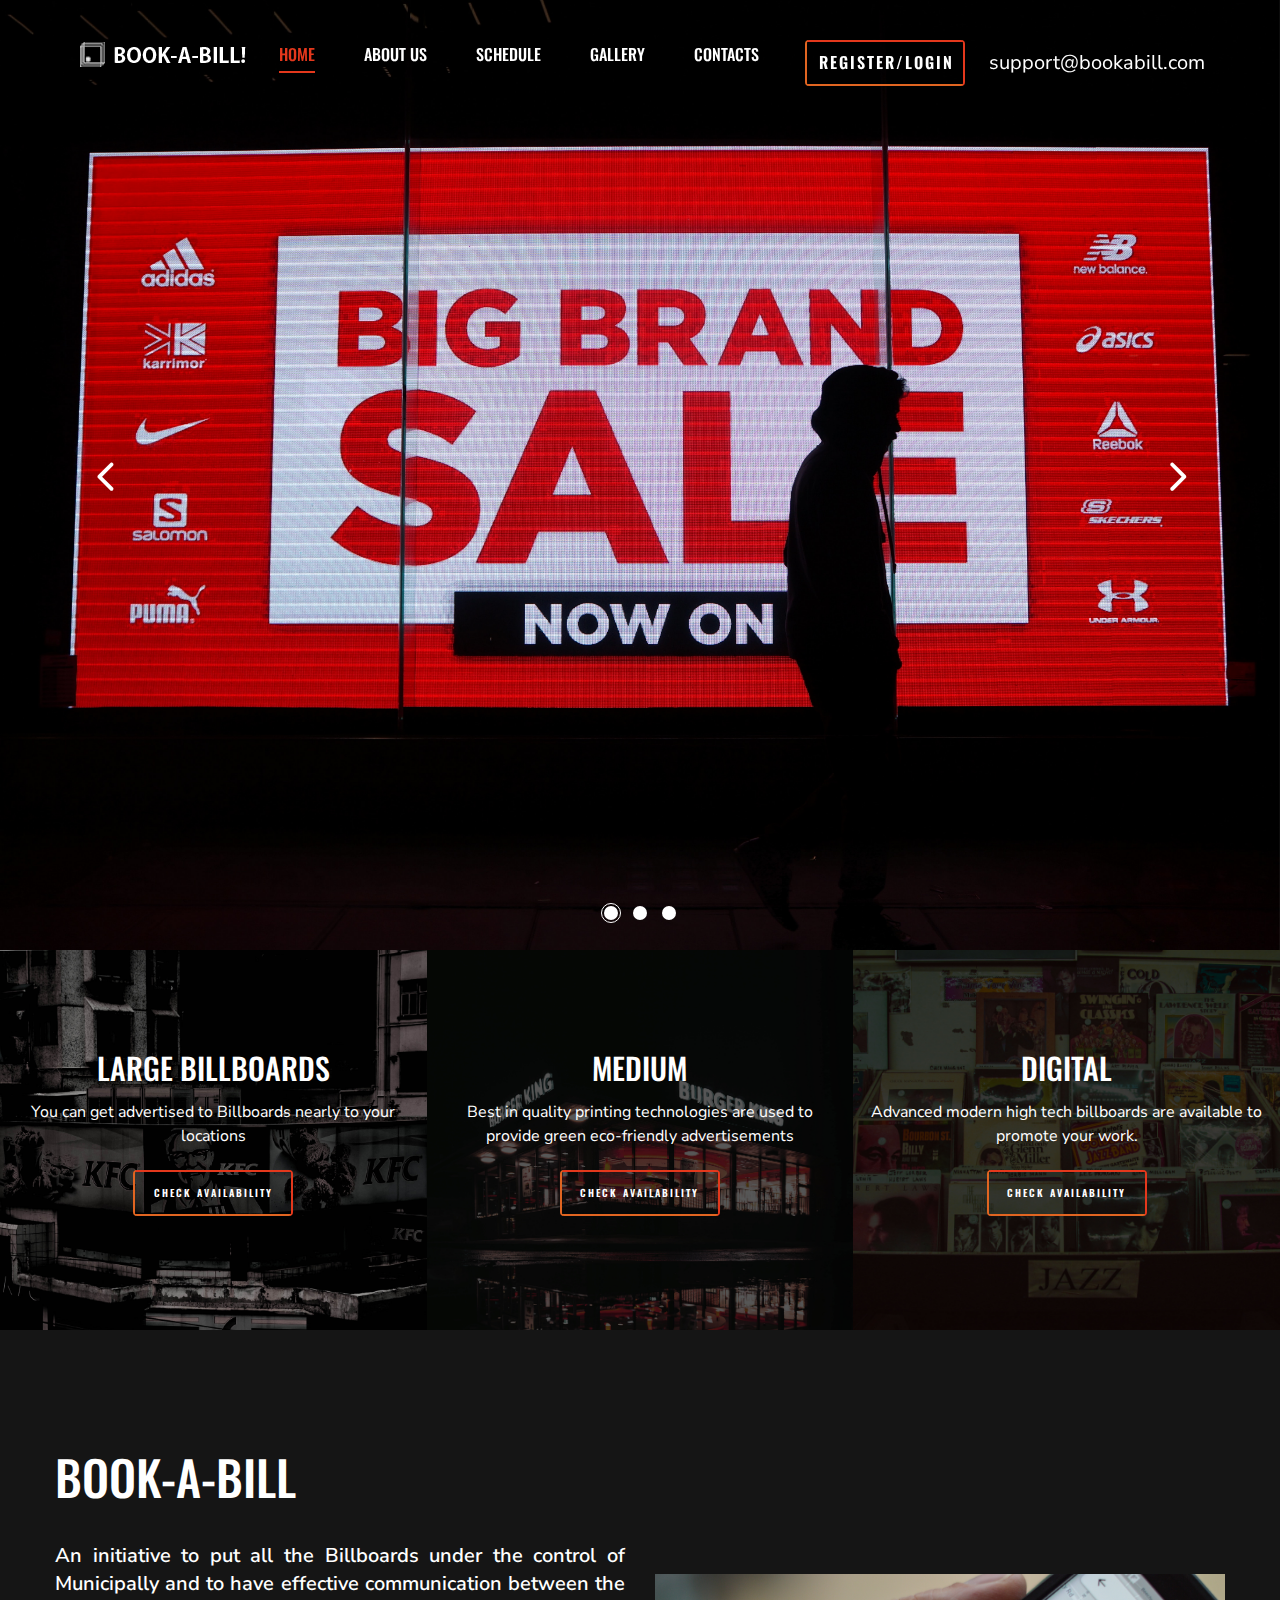
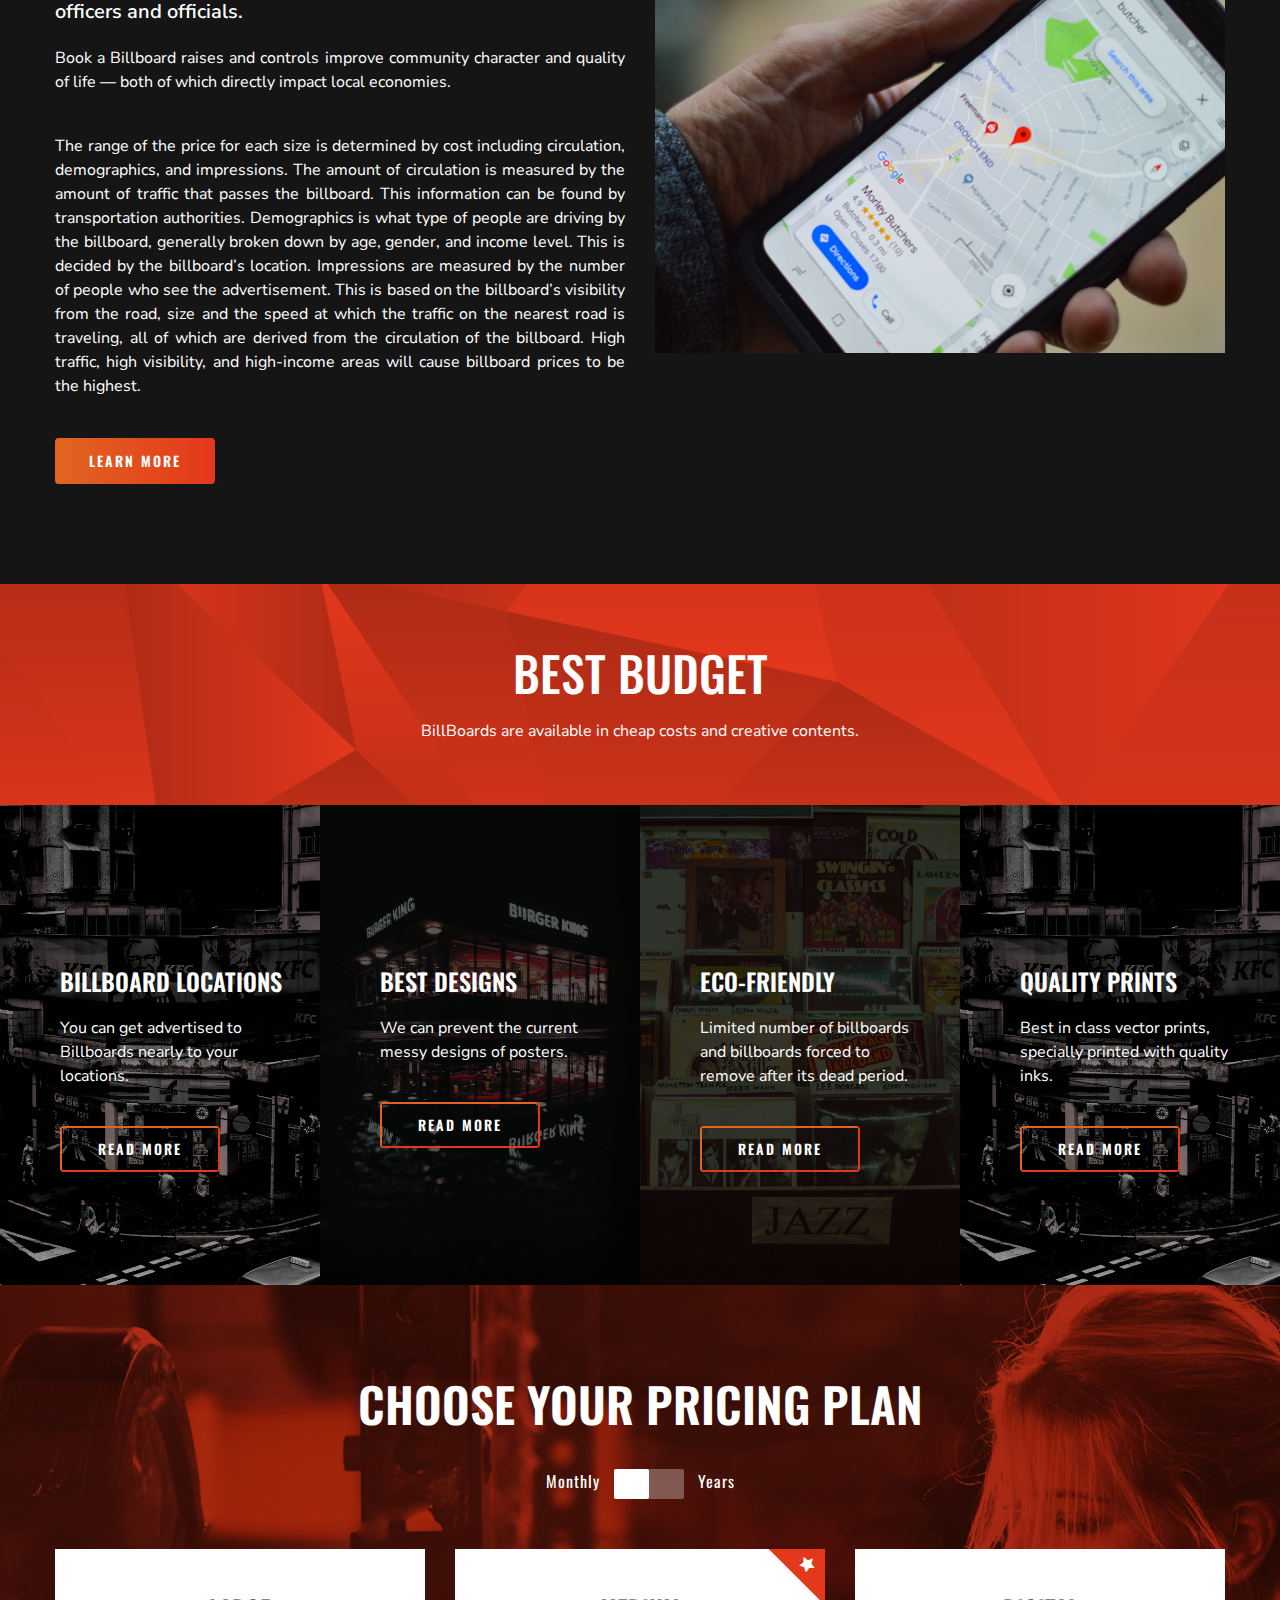
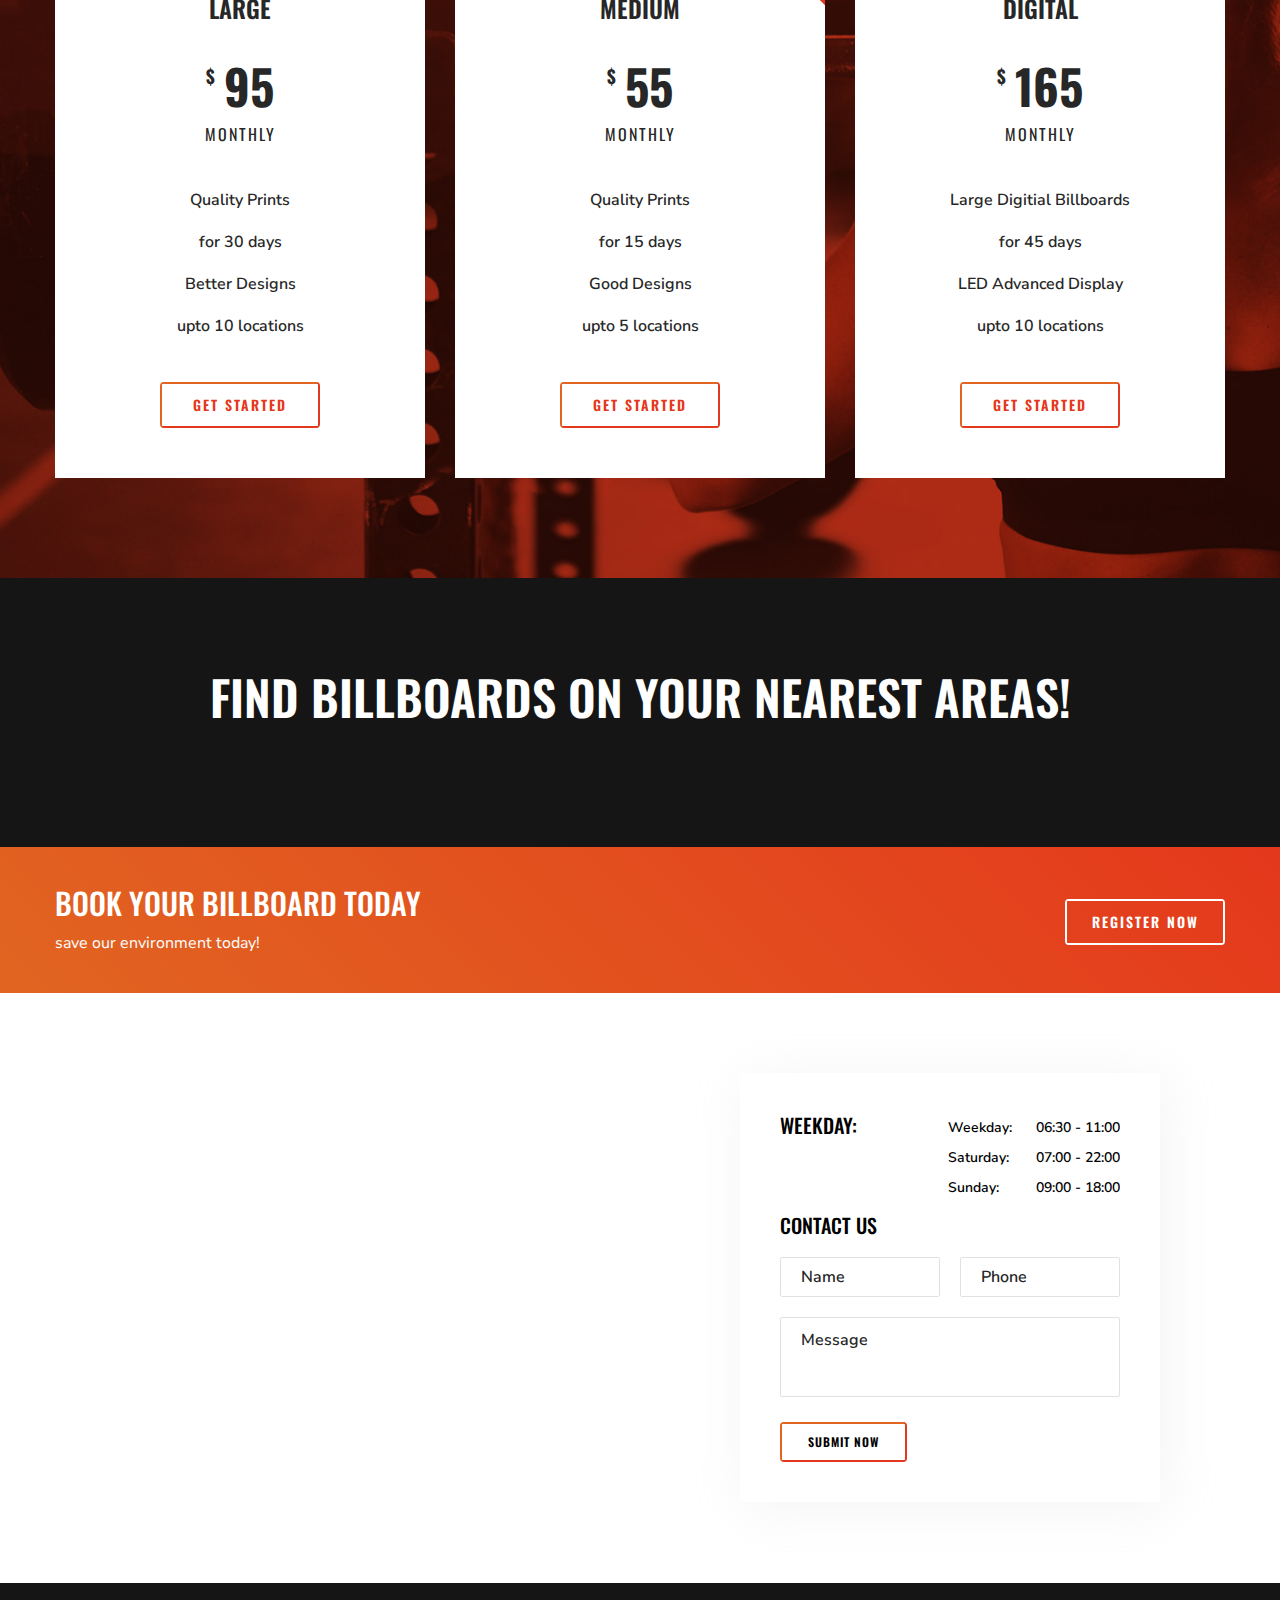
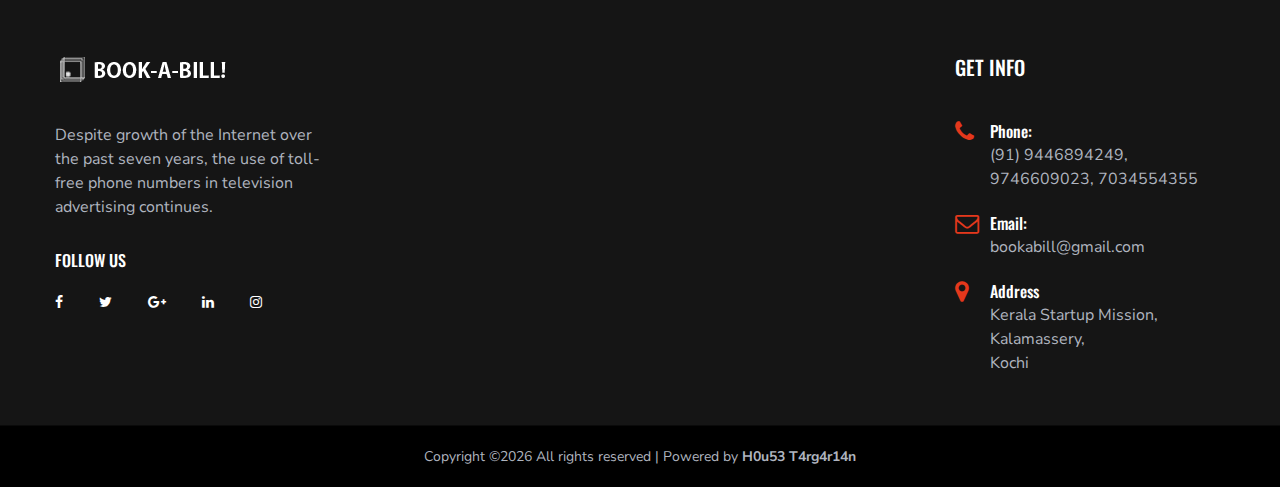
<file: index.html>
<!DOCTYPE html>
<html lang="zxx">

<head>
    <meta charset="UTF-8">
    
    <meta name="viewport" content="width=device-width, initial-scale=1.0">
    <meta http-equiv="X-UA-Compatible" content="ie=edge">
    <title>Book-a-Bill.com | Book your Billboard Online in Kerala | Best Billboard Booking in Kerala | Kerala State Government</title>

    <!-- Google Font -->
    <link href="https://fonts.googleapis.com/css?family=Nunito+Sans:400,600,700,800,900&display=swap" rel="stylesheet">
    <link href="https://fonts.googleapis.com/css?family=Oswald:300,400,500,600,700&display=swap" rel="stylesheet">

    <!-- Css Styles -->
    <link rel="stylesheet" href="css/bootstrap.min.css" type="text/css">
    <link rel="stylesheet" href="css/font-awesome.min.css" type="text/css">
    <link rel="stylesheet" href="css/elegant-icons.css" type="text/css">
    <link rel="stylesheet" href="css/nice-select.css" type="text/css">
    <link rel="stylesheet" href="css/owl.carousel.min.css" type="text/css">
    <link rel="stylesheet" href="css/magnific-popup.css" type="text/css">
    <link rel="stylesheet" href="css/slicknav.min.css" type="text/css">
    <link rel="stylesheet" href="css/style.css" type="text/css">
</head>

<body>
    <!-- Page Preloder -->
    <div id="preloder">
        <div class="loader"></div>
    </div>

    <!-- Header Section Begin -->
    <header class="header-section">
        <div class="container-fluid">
            <div class="logo">
                <a href="./index.html">
                    <img src="img/logo.png" alt="">
                </a>
            </div>
            <div class="top-social">
                <a href="#" class="primary-btn class-btn" style="font-size: 16px;">Register/Login</a>
                <a href="#">support@bookabill.com</a>
            </div>
            <div class="container">
                <div class="nav-menu">
                    <nav class="mainmenu mobile-menu">
                        <ul>
                            <li class="active"><a href="#">Home</a></li>
                            <li><a href="#">About us</a></li>
                            <li><a href="#">Schedule</a></li>
                            <li><a href="#">Gallery</a></li>
                            <li><a href="#">Contacts</a></li>
                        </ul>
                    </nav>
                </div>
            </div>
            <div id="mobile-menu-wrap"></div>
        </div>
    </header>

    <!-- Hero Section Begin -->
    <section class="hero-section">
        <div class="hero-items owl-carousel">
            <div class="single-hero-item set-bg" data-setbg="img/hero-slider/hero-4.jpg">
                <div class="container">
                    <div class="row">
                        <div class="col-lg-12">
                            <div class="hero-text">
                                
                            </div>
                        </div>
                    </div>
                </div>
            </div>
            <div class="single-hero-item set-bg" data-setbg="img/hero-slider/hero-5.jpg">
                <div class="container">
                    <div class="row">
                        <div class="col-lg-12">
                            <div class="hero-text">
                            </div>
                        </div>
                    </div>
                </div>
            </div>
            <div class="single-hero-item set-bg" data-setbg="img/hero-slider/hero-6.jpg">
                <div class="container">
                    <div class="row">
                        <div class="col-lg-12">
                            <div class="hero-text">
                            </div>
                        </div>
                    </div>
                </div>
            </div>
        </div>
    </section>
    <!-- Hero End -->

    <!-- Feature Section Begin -->
    <section class="feature-section">
        <div class="container-fluid">
            <div class="row">
                <div class="col-md-4">
                    <div class="feature-item set-bg" data-setbg="img/1.jpg">
                        <h3>Large Billboards</h3>
                        <p>You can get advertised to Billboards nearly to your locations</p>
                        <a href="#" class="primary-btn f-btn" style="font-size: 10px;">Check Availability</a>
                    </div>
                </div>
                <div class="col-md-4">
                    <div class="feature-item set-bg" data-setbg="img/2.jpg">
                        <h3>Medium</h3>
                        <p>Best in quality printing technologies are used to provide green eco-friendly advertisements</p>
                        <a href="#" class="primary-btn f-btn" style="font-size: 10px;">Check Availability</a>
                    </div>
                </div>
                <div class="col-md-4">
                    <div class="feature-item set-bg" data-setbg="img/3.jpg">
                        <h3>Digital</h3>
                        <p>Advanced modern high tech billboards are available to promote your work.</p>
                        <a href="#" class="primary-btn f-btn" style="font-size: 10px;">Check Availability</a>
                    </div>
                </div>
            </div>
        </div>
    </section>
    <!-- Feature Section End -->

    <!-- About Section Begin -->
    <section class="home-about spad">
        <div class="container">
            <div class="row">
                <div class="col-lg-6">
                    <div class="about-text">
                        <h2>BOOK-A-BILL</h2>
                        <p class="short-details" align="justify" >An initiative to put all the Billboards under the control of Municipally and to have effective communication between the officers and officials. </p>
                        <p class="long-details" align="justify">Book a Billboard raises and controls improve community character and quality of life — both of which directly impact local economies. </p>
                        <p class="long-details" align="justify">
                            The range of the price for each size is determined by cost including circulation, demographics, and impressions. The amount of circulation is measured by the amount of traffic that passes the billboard. This information can be found by transportation authorities. Demographics is what type of people are driving by the billboard, generally broken down by age, gender, and income level. This is decided by the billboard’s location. Impressions are measured by the number of people who see the advertisement. This is based on the billboard’s visibility from the road, size and the speed at which the traffic on the nearest road is traveling, all of which are derived from the circulation of the billboard. High traffic, high visibility, and high-income areas will cause billboard prices to be the highest. 
                        </p>
                        <a href="#" class="primary-btn about-btn">Learn More</a>
                    </div>
                </div>
                <div class="col-lg-6">
                    <div class="about-img"><br><br><br><br><br><br>
                        <img src="img/home-about.jpg" alt="">
                    </div>
                </div>
            </div>
        </div>
    </section>
    <!-- About Section End -->

    <!-- Classes Section Begin -->
    <section class="classes-section">
        <div class="class-title set-bg" data-setbg="img/classes-title-bg.jpg">
            <div class="container">
                <div class="row">
                    <div class="col-lg-7 m-auto text-center">
                        <div class="section-title pl-lg-4 pr-lg-4 pl-0 pr-0">
                            <h2>Best Budget</h2>
                            <p>BillBoards are available in cheap costs and creative contents.</p>
                        </div>
                    </div>
                </div>
            </div>
        </div>
        <div class="container-fluid">
            <div class="row">
                <div class="col-lg-3 col-sm-6">
                    <div class="classes-item set-bg" data-setbg="img/1.jpg">
                        <h4>Billboard Locations </h4>
                        <p>You can get advertised to Billboards nearly to your locations.</p>
                        <a href="#" class="primary-btn class-btn">Read More</a>
                    </div>
                </div>
                <div class="col-lg-3 col-sm-6">
                    <div class="classes-item set-bg" data-setbg="img/2.jpg">
                        <h4>Best Designs</h4>
                        <p>We can prevent the current messy designs of posters.
                        </p>
                        <a href="#" class="primary-btn class-btn">Read More</a>
                    </div>
                </div>
                <div class="col-lg-3 col-sm-6">
                    <div class="classes-item set-bg" data-setbg="img/3.jpg">
                        <h4>Eco-friendly</h4>
                        <p>Limited number of billboards and billboards forced to remove after its dead period.</p>
                        <a href="#" class="primary-btn class-btn">Read More</a>
                    </div>
                </div>
                <div class="col-lg-3 col-sm-6">
                    <div class="classes-item set-bg" data-setbg="img/1.jpg">
                        <h4>Quality Prints</h4>
                        <p>Best in class vector prints, specially printed with quality inks.</p>
                        <a href="#" class="primary-btn class-btn">Read More</a>
                    </div>
                </div>
            </div>
        </div>
    </section>
    <!-- Classes Section End -->



    <!-- Price Plan Section Begin -->
    <section class="price-section spad set-bg" data-setbg="img/price-bg.jpg">
        <div class="container">
            <div class="row">
                <div class="col-lg-12">
                    <div class="section-title">
                        <h2>CHOOSE YOUR PRICING PLAN</h2>
                        <p></p>
                    </div>
                    <div class="toggle-option">
                        <ul>
                            <li>Monthly</li>
                            <li>
                                <label class="switch">
                                    <input type="checkbox" checked>
                                    <span class="slider"></span>
                                </label>
                            </li>
                            <li>Years</li>
                        </ul>
                    </div>
                </div>
            </div>
            <div class="row">
                <div class="col-lg-4">
                    <div class="single-price-plan">
                        <h4>Large</h4>
                        <div class="price-plan">
                            <h2>95 <span>$</span></h2>
                            <p>Monthly</p>
                        </div>
                        <ul>
                            <li>Quality Prints</li>
                            <li>for 30 days</li>
                            <li>Better Designs</li>
                            <li>upto 10 locations</li>
                        </ul>
                        <a href="#" class="primary-btn price-btn">Get Started</a>
                    </div>
                </div>
                <div class="col-lg-4">
                    <div class="single-price-plan">
                        <h4>Medium</h4>
                        <div class="price-plan">
                            <h2>55 <span>$</span></h2>
                            <p>Monthly</p>
                        </div>
                        <ul>
                            <li>Quality Prints</li>
                            <li>for 15 days</li>
                            <li>Good Designs</li>
                            <li>upto 5 locations</li>
                        </ul>
                        <a href="#" class="primary-btn price-btn">Get Started</a>
                        <div class="tic-text">
                            <i class="fa fa-star"></i>
                        </div>
                    </div>
                </div>
                <div class="col-lg-4">
                    <div class="single-price-plan">
                        <h4>Digital</h4>
                        <div class="price-plan">
                            <h2>165 <span>$</span></h2>
                            <p>Monthly</p>
                        </div>
                        <ul>
                            <li>Large Digitial Billboards</li>
                            <li>for 45 days</li>
                            <li>LED Advanced Display</li>
                            <li>upto 10 locations</li>
                        </ul>
                        <a href="#" class="primary-btn price-btn">Get Started</a>
                    </div>
                </div>
            </div>
        </div>
    </section>
    <!-- Price Plan Section End -->



    <!-- Blog Section Begin -->
    <section class="blog-section spad">
        <div class="container">
            
            
            
            <div class="section-title">
                <h2 style="text-align: center;">Find Billboards on your nearest areas!</h2>
            </div>
           <div class="powr-map" id="80d414ed_1581201129"></div><script src="https://www.powr.io/powr.js?platform=html"></script>
            </div>
        </div>
    </section>
    <!-- Blog Section End -->

    <!-- Cta Section Begin -->
    <section class="cta-section">
        <div class="container">
            <div class="row">
                <div class="col-lg-12">
                    <div class="cta-text">
                        <h3>Book Your BillBoard Today</h3>
                        <p>save our environment today!</p>
                    </div>
                    <a href="#" class="primary-btn cta-btn">Register now</a>
                </div>
            </div>
        </div>
    </section>
    <!-- Cta Section End -->

    <!-- Map Section Begin -->
    <div class="map">
        <iframe src="https://www.google.com/maps/embed?pb=!1m18!1m12!1m3!1d16324.708914479097!2d76.31642172745116!3d10.05664639436464!2m3!1f0!2f0!3f0!3m2!1i1024!2i768!4f13.1!3m3!1m2!1s0x3b080c269c104ecd%3A0x845435f558157962!2sKalamassery%2C%20Kochi%2C%20Kerala!5e0!3m2!1sen!2sin!4v1581204540649!5m2!1sen!2sin" width="600" height="600" frameborder="0" style="border:0;" allowfullscreen=""></iframe>
        <div class="map-contact-detalis">
            <div class="open-time">
                <h5>Weekday:</h5>
                <ul>
                    <li>Weekday: <span>06:30 - 11:00</span></li>
                    <li>Saturday: <span>07:00 - 22:00</span></li>
                    <li>Sunday: <span>09:00 - 18:00</span></li>
                </ul>
            </div>
            <div class="map-contact-form">
                <h5>Contact Us</h5>
                <form action="#">
                    <input type="text" placeholder="Name">
                    <input type="text" class="phone" placeholder="Phone">
                    <textarea placeholder="Message"></textarea>
                    <button type="submit" class="site-btn">Submit Now</button>
                </form>
            </div>
        </div>
    </div>
    <!-- Map Section End -->

    <!-- Footer Section Begin -->
    <footer class="footer-section">
        <div class="container">
            <div class="row">
                <div class="col-lg-3">
                    <div class="footer-logo-item">
                        <div class="f-logo">
                            <a href="#"><img src="img/logo.png" alt=""></a>
                        </div>
                        <p>Despite growth of the Internet over the past seven years, the use of toll-free phone numbers
                            in television advertising continues.</p>
                        <div class="social-links">
                            <h6>Follow us</h6>
                            <a href="#"><i class="fa fa-facebook"></i></a>
                            <a href="#"><i class="fa fa-twitter"></i></a>
                            <a href="#"><i class="fa fa-google-plus"></i></a>
                            <a href="#"><i class="fa fa-linkedin"></i></a>
                            <a href="#"><i class="fa fa-instagram"></i></a>
                        </div>
                    </div>
                </div>
                <div class="col-lg-3 offset-lg-1">
                    <div class="footer-widget">
                        
                    </div>
                </div>
                <div class="col-lg-2">
                    <div class="footer-widget">
                        
                    </div>
                </div>
                <div class="col-lg-3">
                    <div class="footer-widget">
                        <h5>Get Info</h5>
                        <ul class="footer-info">
                            <li>
                                <i class="fa fa-phone"></i>
                                <span>Phone:</span>
                                (91) 9446894249, 9746609023, 7034554355
                            </li>
                            <li>
                                <i class="fa fa-envelope-o"></i>
                                <span>Email:</span>
                                bookabill@gmail.com
                            </li>
                            <li>
                                <i class="fa fa-map-marker"></i>
                                <span>Address</span>
                                Kerala Startup Mission,<br>
                                Kalamassery,<br>
                                Kochi
                            </li>
                        </ul>
                    </div>
                </div>
            </div>
        </div>
        <div class="copyright-text">
            <div class="container">
                <div class="row">
                    <div class="col-lg-12 text-center">
                        <div class="ct-inside">
Copyright &copy;<script>document.write(new Date().getFullYear());</script> All rights reserved | Powered by <strong>H0u53 T4rg4r14n</strong> </div>
                    </div>
                </div>
            </div>
        </div>
    </footer>
    <!-- Footer Section End -->

    <!-- Js Plugins -->
    <script src="js/jquery-3.3.1.min.js"></script>
    <script src="js/bootstrap.min.js"></script>
    <script src="js/jquery.magnific-popup.min.js"></script>
    <script src="js/mixitup.min.js"></script>
    <script src="js/jquery.nice-select.min.js"></script>
    <script src="js/jquery.slicknav.js"></script>
    <script src="js/owl.carousel.min.js"></script>
    <script src="js/masonry.pkgd.min.js"></script>
    <script src="js/main.js"></script>
</body>

</html>
</file>
<file: css/elegant-icons.css>
@font-face {
	font-family: 'ElegantIcons';
	src:url('../fonts/ElegantIcons.eot');
	src:url('../fonts/ElegantIcons.eot?#iefix') format('embedded-opentype'),
		url('../fonts/ElegantIcons.woff') format('woff'),
		url('../fonts/ElegantIcons.ttf') format('truetype'),
		url('../fonts/ElegantIcons.svg#ElegantIcons') format('svg');
	font-weight: normal;
	font-style: normal;
}

/* Use the following CSS code if you want to use data attributes for inserting your icons */
[data-icon]:before {
	font-family: 'ElegantIcons';
	content: attr(data-icon);
	speak: none;
	font-weight: normal;
	font-variant: normal;
	text-transform: none;
	line-height: 1;
	-webkit-font-smoothing: antialiased;
	-moz-osx-font-smoothing: grayscale;
}

/* Use the following CSS code if you want to have a class per icon */
/*
Instead of a list of all class selectors,
you can use the generic selector below, but it's slower:
[class*="your-class-prefix"] {
*/
.arrow_up, .arrow_down, .arrow_left, .arrow_right, .arrow_left-up, .arrow_right-up, .arrow_right-down, .arrow_left-down, .arrow-up-down, .arrow_up-down_alt, .arrow_left-right_alt, .arrow_left-right, .arrow_expand_alt2, .arrow_expand_alt, .arrow_condense, .arrow_expand, .arrow_move, .arrow_carrot-up, .arrow_carrot-down, .arrow_carrot-left, .arrow_carrot-right, .arrow_carrot-2up, .arrow_carrot-2down, .arrow_carrot-2left, .arrow_carrot-2right, .arrow_carrot-up_alt2, .arrow_carrot-down_alt2, .arrow_carrot-left_alt2, .arrow_carrot-right_alt2, .arrow_carrot-2up_alt2, .arrow_carrot-2down_alt2, .arrow_carrot-2left_alt2, .arrow_carrot-2right_alt2, .arrow_triangle-up, .arrow_triangle-down, .arrow_triangle-left, .arrow_triangle-right, .arrow_triangle-up_alt2, .arrow_triangle-down_alt2, .arrow_triangle-left_alt2, .arrow_triangle-right_alt2, .arrow_back, .icon_minus-06, .icon_plus, .icon_close, .icon_check, .icon_minus_alt2, .icon_plus_alt2, .icon_close_alt2, .icon_check_alt2, .icon_zoom-out_alt, .icon_zoom-in_alt, .icon_search, .icon_box-empty, .icon_box-selected, .icon_minus-box, .icon_plus-box, .icon_box-checked, .icon_circle-empty, .icon_circle-slelected, .icon_stop_alt2, .icon_stop, .icon_pause_alt2, .icon_pause, .icon_menu, .icon_menu-square_alt2, .icon_menu-circle_alt2, .icon_ul, .icon_ol, .icon_adjust-horiz, .icon_adjust-vert, .icon_document_alt, .icon_documents_alt, .icon_pencil, .icon_pencil-edit_alt, .icon_pencil-edit, .icon_folder-alt, .icon_folder-open_alt, .icon_folder-add_alt, .icon_info_alt, .icon_error-oct_alt, .icon_error-circle_alt, .icon_error-triangle_alt, .icon_question_alt2, .icon_question, .icon_comment_alt, .icon_chat_alt, .icon_vol-mute_alt, .icon_volume-low_alt, .icon_volume-high_alt, .icon_quotations, .icon_quotations_alt2, .icon_clock_alt, .icon_lock_alt, .icon_lock-open_alt, .icon_key_alt, .icon_cloud_alt, .icon_cloud-upload_alt, .icon_cloud-download_alt, .icon_image, .icon_images, .icon_lightbulb_alt, .icon_gift_alt, .icon_house_alt, .icon_genius, .icon_mobile, .icon_tablet, .icon_laptop, .icon_desktop, .icon_camera_alt, .icon_mail_alt, .icon_cone_alt, .icon_ribbon_alt, .icon_bag_alt, .icon_creditcard, .icon_cart_alt, .icon_paperclip, .icon_tag_alt, .icon_tags_alt, .icon_trash_alt, .icon_cursor_alt, .icon_mic_alt, .icon_compass_alt, .icon_pin_alt, .icon_pushpin_alt, .icon_map_alt, .icon_drawer_alt, .icon_toolbox_alt, .icon_book_alt, .icon_calendar, .icon_film, .icon_table, .icon_contacts_alt, .icon_headphones, .icon_lifesaver, .icon_piechart, .icon_refresh, .icon_link_alt, .icon_link, .icon_loading, .icon_blocked, .icon_archive_alt, .icon_heart_alt, .icon_star_alt, .icon_star-half_alt, .icon_star, .icon_star-half, .icon_tools, .icon_tool, .icon_cog, .icon_cogs, .arrow_up_alt, .arrow_down_alt, .arrow_left_alt, .arrow_right_alt, .arrow_left-up_alt, .arrow_right-up_alt, .arrow_right-down_alt, .arrow_left-down_alt, .arrow_condense_alt, .arrow_expand_alt3, .arrow_carrot_up_alt, .arrow_carrot-down_alt, .arrow_carrot-left_alt, .arrow_carrot-right_alt, .arrow_carrot-2up_alt, .arrow_carrot-2dwnn_alt, .arrow_carrot-2left_alt, .arrow_carrot-2right_alt, .arrow_triangle-up_alt, .arrow_triangle-down_alt, .arrow_triangle-left_alt, .arrow_triangle-right_alt, .icon_minus_alt, .icon_plus_alt, .icon_close_alt, .icon_check_alt, .icon_zoom-out, .icon_zoom-in, .icon_stop_alt, .icon_menu-square_alt, .icon_menu-circle_alt, .icon_document, .icon_documents, .icon_pencil_alt, .icon_folder, .icon_folder-open, .icon_folder-add, .icon_folder_upload, .icon_folder_download, .icon_info, .icon_error-circle, .icon_error-oct, .icon_error-triangle, .icon_question_alt, .icon_comment, .icon_chat, .icon_vol-mute, .icon_volume-low, .icon_volume-high, .icon_quotations_alt, .icon_clock, .icon_lock, .icon_lock-open, .icon_key, .icon_cloud, .icon_cloud-upload, .icon_cloud-download, .icon_lightbulb, .icon_gift, .icon_house, .icon_camera, .icon_mail, .icon_cone, .icon_ribbon, .icon_bag, .icon_cart, .icon_tag, .icon_tags, .icon_trash, .icon_cursor, .icon_mic, .icon_compass, .icon_pin, .icon_pushpin, .icon_map, .icon_drawer, .icon_toolbox, .icon_book, .icon_contacts, .icon_archive, .icon_heart, .icon_profile, .icon_group, .icon_grid-2x2, .icon_grid-3x3, .icon_music, .icon_pause_alt, .icon_phone, .icon_upload, .icon_download, .social_facebook, .social_twitter, .social_pinterest, .social_googleplus, .social_tumblr, .social_tumbleupon, .social_wordpress, .social_instagram, .social_dribbble, .social_vimeo, .social_linkedin, .social_rss, .social_deviantart, .social_share, .social_myspace, .social_skype, .social_youtube, .social_picassa, .social_googledrive, .social_flickr, .social_blogger, .social_spotify, .social_delicious, .social_facebook_circle, .social_twitter_circle, .social_pinterest_circle, .social_googleplus_circle, .social_tumblr_circle, .social_stumbleupon_circle, .social_wordpress_circle, .social_instagram_circle, .social_dribbble_circle, .social_vimeo_circle, .social_linkedin_circle, .social_rss_circle, .social_deviantart_circle, .social_share_circle, .social_myspace_circle, .social_skype_circle, .social_youtube_circle, .social_picassa_circle, .social_googledrive_alt2, .social_flickr_circle, .social_blogger_circle, .social_spotify_circle, .social_delicious_circle, .social_facebook_square, .social_twitter_square, .social_pinterest_square, .social_googleplus_square, .social_tumblr_square, .social_stumbleupon_square, .social_wordpress_square, .social_instagram_square, .social_dribbble_square, .social_vimeo_square, .social_linkedin_square, .social_rss_square, .social_deviantart_square, .social_share_square, .social_myspace_square, .social_skype_square, .social_youtube_square, .social_picassa_square, .social_googledrive_square, .social_flickr_square, .social_blogger_square, .social_spotify_square, .social_delicious_square, .icon_printer, .icon_calulator, .icon_building, .icon_floppy, .icon_drive, .icon_search-2, .icon_id, .icon_id-2, .icon_puzzle, .icon_like, .icon_dislike, .icon_mug, .icon_currency, .icon_wallet, .icon_pens, .icon_easel, .icon_flowchart, .icon_datareport, .icon_briefcase, .icon_shield, .icon_percent, .icon_globe, .icon_globe-2, .icon_target, .icon_hourglass, .icon_balance, .icon_rook, .icon_printer-alt, .icon_calculator_alt, .icon_building_alt, .icon_floppy_alt, .icon_drive_alt, .icon_search_alt, .icon_id_alt, .icon_id-2_alt, .icon_puzzle_alt, .icon_like_alt, .icon_dislike_alt, .icon_mug_alt, .icon_currency_alt, .icon_wallet_alt, .icon_pens_alt, .icon_easel_alt, .icon_flowchart_alt, .icon_datareport_alt, .icon_briefcase_alt, .icon_shield_alt, .icon_percent_alt, .icon_globe_alt, .icon_clipboard {
	font-family: 'ElegantIcons';
	speak: none;
	font-style: normal;
	font-weight: normal;
	font-variant: normal;
	text-transform: none;
	line-height: 1;
	-webkit-font-smoothing: antialiased;
}
.arrow_up:before {
	content: "\21";
}
.arrow_down:before {
	content: "\22";
}
.arrow_left:before {
	content: "\23";
}
.arrow_right:before {
	content: "\24";
}
.arrow_left-up:before {
	content: "\25";
}
.arrow_right-up:before {
	content: "\26";
}
.arrow_right-down:before {
	content: "\27";
}
.arrow_left-down:before {
	content: "\28";
}
.arrow-up-down:before {
	content: "\29";
}
.arrow_up-down_alt:before {
	content: "\2a";
}
.arrow_left-right_alt:before {
	content: "\2b";
}
.arrow_left-right:before {
	content: "\2c";
}
.arrow_expand_alt2:before {
	content: "\2d";
}
.arrow_expand_alt:before {
	content: "\2e";
}
.arrow_condense:before {
	content: "\2f";
}
.arrow_expand:before {
	content: "\30";
}
.arrow_move:before {
	content: "\31";
}
.arrow_carrot-up:before {
	content: "\32";
}
.arrow_carrot-down:before {
	content: "\33";
}
.arrow_carrot-left:before {
	content: "\34";
}
.arrow_carrot-right:before {
	content: "\35";
}
.arrow_carrot-2up:before {
	content: "\36";
}
.arrow_carrot-2down:before {
	content: "\37";
}
.arrow_carrot-2left:before {
	content: "\38";
}
.arrow_carrot-2right:before {
	content: "\39";
}
.arrow_carrot-up_alt2:before {
	content: "\3a";
}
.arrow_carrot-down_alt2:before {
	content: "\3b";
}
.arrow_carrot-left_alt2:before {
	content: "\3c";
}
.arrow_carrot-right_alt2:before {
	content: "\3d";
}
.arrow_carrot-2up_alt2:before {
	content: "\3e";
}
.arrow_carrot-2down_alt2:before {
	content: "\3f";
}
.arrow_carrot-2left_alt2:before {
	content: "\40";
}
.arrow_carrot-2right_alt2:before {
	content: "\41";
}
.arrow_triangle-up:before {
	content: "\42";
}
.arrow_triangle-down:before {
	content: "\43";
}
.arrow_triangle-left:before {
	content: "\44";
}
.arrow_triangle-right:before {
	content: "\45";
}
.arrow_triangle-up_alt2:before {
	content: "\46";
}
.arrow_triangle-down_alt2:before {
	content: "\47";
}
.arrow_triangle-left_alt2:before {
	content: "\48";
}
.arrow_triangle-right_alt2:before {
	content: "\49";
}
.arrow_back:before {
	content: "\4a";
}
.icon_minus-06:before {
	content: "\4b";
}
.icon_plus:before {
	content: "\4c";
}
.icon_close:before {
	content: "\4d";
}
.icon_check:before {
	content: "\4e";
}
.icon_minus_alt2:before {
	content: "\4f";
}
.icon_plus_alt2:before {
	content: "\50";
}
.icon_close_alt2:before {
	content: "\51";
}
.icon_check_alt2:before {
	content: "\52";
}
.icon_zoom-out_alt:before {
	content: "\53";
}
.icon_zoom-in_alt:before {
	content: "\54";
}
.icon_search:before {
	content: "\55";
}
.icon_box-empty:before {
	content: "\56";
}
.icon_box-selected:before {
	content: "\57";
}
.icon_minus-box:before {
	content: "\58";
}
.icon_plus-box:before {
	content: "\59";
}
.icon_box-checked:before {
	content: "\5a";
}
.icon_circle-empty:before {
	content: "\5b";
}
.icon_circle-slelected:before {
	content: "\5c";
}
.icon_stop_alt2:before {
	content: "\5d";
}
.icon_stop:before {
	content: "\5e";
}
.icon_pause_alt2:before {
	content: "\5f";
}
.icon_pause:before {
	content: "\60";
}
.icon_menu:before {
	content: "\61";
}
.icon_menu-square_alt2:before {
	content: "\62";
}
.icon_menu-circle_alt2:before {
	content: "\63";
}
.icon_ul:before {
	content: "\64";
}
.icon_ol:before {
	content: "\65";
}
.icon_adjust-horiz:before {
	content: "\66";
}
.icon_adjust-vert:before {
	content: "\67";
}
.icon_document_alt:before {
	content: "\68";
}
.icon_documents_alt:before {
	content: "\69";
}
.icon_pencil:before {
	content: "\6a";
}
.icon_pencil-edit_alt:before {
	content: "\6b";
}
.icon_pencil-edit:before {
	content: "\6c";
}
.icon_folder-alt:before {
	content: "\6d";
}
.icon_folder-open_alt:before {
	content: "\6e";
}
.icon_folder-add_alt:before {
	content: "\6f";
}
.icon_info_alt:before {
	content: "\70";
}
.icon_error-oct_alt:before {
	content: "\71";
}
.icon_error-circle_alt:before {
	content: "\72";
}
.icon_error-triangle_alt:before {
	content: "\73";
}
.icon_question_alt2:before {
	content: "\74";
}
.icon_question:before {
	content: "\75";
}
.icon_comment_alt:before {
	content: "\76";
}
.icon_chat_alt:before {
	content: "\77";
}
.icon_vol-mute_alt:before {
	content: "\78";
}
.icon_volume-low_alt:before {
	content: "\79";
}
.icon_volume-high_alt:before {
	content: "\7a";
}
.icon_quotations:before {
	content: "\7b";
}
.icon_quotations_alt2:before {
	content: "\7c";
}
.icon_clock_alt:before {
	content: "\7d";
}
.icon_lock_alt:before {
	content: "\7e";
}
.icon_lock-open_alt:before {
	content: "\e000";
}
.icon_key_alt:before {
	content: "\e001";
}
.icon_cloud_alt:before {
	content: "\e002";
}
.icon_cloud-upload_alt:before {
	content: "\e003";
}
.icon_cloud-download_alt:before {
	content: "\e004";
}
.icon_image:before {
	content: "\e005";
}
.icon_images:before {
	content: "\e006";
}
.icon_lightbulb_alt:before {
	content: "\e007";
}
.icon_gift_alt:before {
	content: "\e008";
}
.icon_house_alt:before {
	content: "\e009";
}
.icon_genius:before {
	content: "\e00a";
}
.icon_mobile:before {
	content: "\e00b";
}
.icon_tablet:before {
	content: "\e00c";
}
.icon_laptop:before {
	content: "\e00d";
}
.icon_desktop:before {
	content: "\e00e";
}
.icon_camera_alt:before {
	content: "\e00f";
}
.icon_mail_alt:before {
	content: "\e010";
}
.icon_cone_alt:before {
	content: "\e011";
}
.icon_ribbon_alt:before {
	content: "\e012";
}
.icon_bag_alt:before {
	content: "\e013";
}
.icon_creditcard:before {
	content: "\e014";
}
.icon_cart_alt:before {
	content: "\e015";
}
.icon_paperclip:before {
	content: "\e016";
}
.icon_tag_alt:before {
	content: "\e017";
}
.icon_tags_alt:before {
	content: "\e018";
}
.icon_trash_alt:before {
	content: "\e019";
}
.icon_cursor_alt:before {
	content: "\e01a";
}
.icon_mic_alt:before {
	content: "\e01b";
}
.icon_compass_alt:before {
	content: "\e01c";
}
.icon_pin_alt:before {
	content: "\e01d";
}
.icon_pushpin_alt:before {
	content: "\e01e";
}
.icon_map_alt:before {
	content: "\e01f";
}
.icon_drawer_alt:before {
	content: "\e020";
}
.icon_toolbox_alt:before {
	content: "\e021";
}
.icon_book_alt:before {
	content: "\e022";
}
.icon_calendar:before {
	content: "\e023";
}
.icon_film:before {
	content: "\e024";
}
.icon_table:before {
	content: "\e025";
}
.icon_contacts_alt:before {
	content: "\e026";
}
.icon_headphones:before {
	content: "\e027";
}
.icon_lifesaver:before {
	content: "\e028";
}
.icon_piechart:before {
	content: "\e029";
}
.icon_refresh:before {
	content: "\e02a";
}
.icon_link_alt:before {
	content: "\e02b";
}
.icon_link:before {
	content: "\e02c";
}
.icon_loading:before {
	content: "\e02d";
}
.icon_blocked:before {
	content: "\e02e";
}
.icon_archive_alt:before {
	content: "\e02f";
}
.icon_heart_alt:before {
	content: "\e030";
}
.icon_star_alt:before {
	content: "\e031";
}
.icon_star-half_alt:before {
	content: "\e032";
}
.icon_star:before {
	content: "\e033";
}
.icon_star-half:before {
	content: "\e034";
}
.icon_tools:before {
	content: "\e035";
}
.icon_tool:before {
	content: "\e036";
}
.icon_cog:before {
	content: "\e037";
}
.icon_cogs:before {
	content: "\e038";
}
.arrow_up_alt:before {
	content: "\e039";
}
.arrow_down_alt:before {
	content: "\e03a";
}
.arrow_left_alt:before {
	content: "\e03b";
}
.arrow_right_alt:before {
	content: "\e03c";
}
.arrow_left-up_alt:before {
	content: "\e03d";
}
.arrow_right-up_alt:before {
	content: "\e03e";
}
.arrow_right-down_alt:before {
	content: "\e03f";
}
.arrow_left-down_alt:before {
	content: "\e040";
}
.arrow_condense_alt:before {
	content: "\e041";
}
.arrow_expand_alt3:before {
	content: "\e042";
}
.arrow_carrot_up_alt:before {
	content: "\e043";
}
.arrow_carrot-down_alt:before {
	content: "\e044";
}
.arrow_carrot-left_alt:before {
	content: "\e045";
}
.arrow_carrot-right_alt:before {
	content: "\e046";
}
.arrow_carrot-2up_alt:before {
	content: "\e047";
}
.arrow_carrot-2dwnn_alt:before {
	content: "\e048";
}
.arrow_carrot-2left_alt:before {
	content: "\e049";
}
.arrow_carrot-2right_alt:before {
	content: "\e04a";
}
.arrow_triangle-up_alt:before {
	content: "\e04b";
}
.arrow_triangle-down_alt:before {
	content: "\e04c";
}
.arrow_triangle-left_alt:before {
	content: "\e04d";
}
.arrow_triangle-right_alt:before {
	content: "\e04e";
}
.icon_minus_alt:before {
	content: "\e04f";
}
.icon_plus_alt:before {
	content: "\e050";
}
.icon_close_alt:before {
	content: "\e051";
}
.icon_check_alt:before {
	content: "\e052";
}
.icon_zoom-out:before {
	content: "\e053";
}
.icon_zoom-in:before {
	content: "\e054";
}
.icon_stop_alt:before {
	content: "\e055";
}
.icon_menu-square_alt:before {
	content: "\e056";
}
.icon_menu-circle_alt:before {
	content: "\e057";
}
.icon_document:before {
	content: "\e058";
}
.icon_documents:before {
	content: "\e059";
}
.icon_pencil_alt:before {
	content: "\e05a";
}
.icon_folder:before {
	content: "\e05b";
}
.icon_folder-open:before {
	content: "\e05c";
}
.icon_folder-add:before {
	content: "\e05d";
}
.icon_folder_upload:before {
	content: "\e05e";
}
.icon_folder_download:before {
	content: "\e05f";
}
.icon_info:before {
	content: "\e060";
}
.icon_error-circle:before {
	content: "\e061";
}
.icon_error-oct:before {
	content: "\e062";
}
.icon_error-triangle:before {
	content: "\e063";
}
.icon_question_alt:before {
	content: "\e064";
}
.icon_comment:before {
	content: "\e065";
}
.icon_chat:before {
	content: "\e066";
}
.icon_vol-mute:before {
	content: "\e067";
}
.icon_volume-low:before {
	content: "\e068";
}
.icon_volume-high:before {
	content: "\e069";
}
.icon_quotations_alt:before {
	content: "\e06a";
}
.icon_clock:before {
	content: "\e06b";
}
.icon_lock:before {
	content: "\e06c";
}
.icon_lock-open:before {
	content: "\e06d";
}
.icon_key:before {
	content: "\e06e";
}
.icon_cloud:before {
	content: "\e06f";
}
.icon_cloud-upload:before {
	content: "\e070";
}
.icon_cloud-download:before {
	content: "\e071";
}
.icon_lightbulb:before {
	content: "\e072";
}
.icon_gift:before {
	content: "\e073";
}
.icon_house:before {
	content: "\e074";
}
.icon_camera:before {
	content: "\e075";
}
.icon_mail:before {
	content: "\e076";
}
.icon_cone:before {
	content: "\e077";
}
.icon_ribbon:before {
	content: "\e078";
}
.icon_bag:before {
	content: "\e079";
}
.icon_cart:before {
	content: "\e07a";
}
.icon_tag:before {
	content: "\e07b";
}
.icon_tags:before {
	content: "\e07c";
}
.icon_trash:before {
	content: "\e07d";
}
.icon_cursor:before {
	content: "\e07e";
}
.icon_mic:before {
	content: "\e07f";
}
.icon_compass:before {
	content: "\e080";
}
.icon_pin:before {
	content: "\e081";
}
.icon_pushpin:before {
	content: "\e082";
}
.icon_map:before {
	content: "\e083";
}
.icon_drawer:before {
	content: "\e084";
}
.icon_toolbox:before {
	content: "\e085";
}
.icon_book:before {
	content: "\e086";
}
.icon_contacts:before {
	content: "\e087";
}
.icon_archive:before {
	content: "\e088";
}
.icon_heart:before {
	content: "\e089";
}
.icon_profile:before {
	content: "\e08a";
}
.icon_group:before {
	content: "\e08b";
}
.icon_grid-2x2:before {
	content: "\e08c";
}
.icon_grid-3x3:before {
	content: "\e08d";
}
.icon_music:before {
	content: "\e08e";
}
.icon_pause_alt:before {
	content: "\e08f";
}
.icon_phone:before {
	content: "\e090";
}
.icon_upload:before {
	content: "\e091";
}
.icon_download:before {
	content: "\e092";
}
.social_facebook:before {
	content: "\e093";
}
.social_twitter:before {
	content: "\e094";
}
.social_pinterest:before {
	content: "\e095";
}
.social_googleplus:before {
	content: "\e096";
}
.social_tumblr:before {
	content: "\e097";
}
.social_tumbleupon:before {
	content: "\e098";
}
.social_wordpress:before {
	content: "\e099";
}
.social_instagram:before {
	content: "\e09a";
}
.social_dribbble:before {
	content: "\e09b";
}
.social_vimeo:before {
	content: "\e09c";
}
.social_linkedin:before {
	content: "\e09d";
}
.social_rss:before {
	content: "\e09e";
}
.social_deviantart:before {
	content: "\e09f";
}
.social_share:before {
	content: "\e0a0";
}
.social_myspace:before {
	content: "\e0a1";
}
.social_skype:before {
	content: "\e0a2";
}
.social_youtube:before {
	content: "\e0a3";
}
.social_picassa:before {
	content: "\e0a4";
}
.social_googledrive:before {
	content: "\e0a5";
}
.social_flickr:before {
	content: "\e0a6";
}
.social_blogger:before {
	content: "\e0a7";
}
.social_spotify:before {
	content: "\e0a8";
}
.social_delicious:before {
	content: "\e0a9";
}
.social_facebook_circle:before {
	content: "\e0aa";
}
.social_twitter_circle:before {
	content: "\e0ab";
}
.social_pinterest_circle:before {
	content: "\e0ac";
}
.social_googleplus_circle:before {
	content: "\e0ad";
}
.social_tumblr_circle:before {
	content: "\e0ae";
}
.social_stumbleupon_circle:before {
	content: "\e0af";
}
.social_wordpress_circle:before {
	content: "\e0b0";
}
.social_instagram_circle:before {
	content: "\e0b1";
}
.social_dribbble_circle:before {
	content: "\e0b2";
}
.social_vimeo_circle:before {
	content: "\e0b3";
}
.social_linkedin_circle:before {
	content: "\e0b4";
}
.social_rss_circle:before {
	content: "\e0b5";
}
.social_deviantart_circle:before {
	content: "\e0b6";
}
.social_share_circle:before {
	content: "\e0b7";
}
.social_myspace_circle:before {
	content: "\e0b8";
}
.social_skype_circle:before {
	content: "\e0b9";
}
.social_youtube_circle:before {
	content: "\e0ba";
}
.social_picassa_circle:before {
	content: "\e0bb";
}
.social_googledrive_alt2:before {
	content: "\e0bc";
}
.social_flickr_circle:before {
	content: "\e0bd";
}
.social_blogger_circle:before {
	content: "\e0be";
}
.social_spotify_circle:before {
	content: "\e0bf";
}
.social_delicious_circle:before {
	content: "\e0c0";
}
.social_facebook_square:before {
	content: "\e0c1";
}
.social_twitter_square:before {
	content: "\e0c2";
}
.social_pinterest_square:before {
	content: "\e0c3";
}
.social_googleplus_square:before {
	content: "\e0c4";
}
.social_tumblr_square:before {
	content: "\e0c5";
}
.social_stumbleupon_square:before {
	content: "\e0c6";
}
.social_wordpress_square:before {
	content: "\e0c7";
}
.social_instagram_square:before {
	content: "\e0c8";
}
.social_dribbble_square:before {
	content: "\e0c9";
}
.social_vimeo_square:before {
	content: "\e0ca";
}
.social_linkedin_square:before {
	content: "\e0cb";
}
.social_rss_square:before {
	content: "\e0cc";
}
.social_deviantart_square:before {
	content: "\e0cd";
}
.social_share_square:before {
	content: "\e0ce";
}
.social_myspace_square:before {
	content: "\e0cf";
}
.social_skype_square:before {
	content: "\e0d0";
}
.social_youtube_square:before {
	content: "\e0d1";
}
.social_picassa_square:before {
	content: "\e0d2";
}
.social_googledrive_square:before {
	content: "\e0d3";
}
.social_flickr_square:before {
	content: "\e0d4";
}
.social_blogger_square:before {
	content: "\e0d5";
}
.social_spotify_square:before {
	content: "\e0d6";
}
.social_delicious_square:before {
	content: "\e0d7";
}
.icon_printer:before {
	content: "\e103";
}
.icon_calulator:before {
	content: "\e0ee";
}
.icon_building:before {
	content: "\e0ef";
}
.icon_floppy:before {
	content: "\e0e8";
}
.icon_drive:before {
	content: "\e0ea";
}
.icon_search-2:before {
	content: "\e101";
}
.icon_id:before {
	content: "\e107";
}
.icon_id-2:before {
	content: "\e108";
}
.icon_puzzle:before {
	content: "\e102";
}
.icon_like:before {
	content: "\e106";
}
.icon_dislike:before {
	content: "\e0eb";
}
.icon_mug:before {
	content: "\e105";
}
.icon_currency:before {
	content: "\e0ed";
}
.icon_wallet:before {
	content: "\e100";
}
.icon_pens:before {
	content: "\e104";
}
.icon_easel:before {
	content: "\e0e9";
}
.icon_flowchart:before {
	content: "\e109";
}
.icon_datareport:before {
	content: "\e0ec";
}
.icon_briefcase:before {
	content: "\e0fe";
}
.icon_shield:before {
	content: "\e0f6";
}
.icon_percent:before {
	content: "\e0fb";
}
.icon_globe:before {
	content: "\e0e2";
}
.icon_globe-2:before {
	content: "\e0e3";
}
.icon_target:before {
	content: "\e0f5";
}
.icon_hourglass:before {
	content: "\e0e1";
}
.icon_balance:before {
	content: "\e0ff";
}
.icon_rook:before {
	content: "\e0f8";
}
.icon_printer-alt:before {
	content: "\e0fa";
}
.icon_calculator_alt:before {
	content: "\e0e7";
}
.icon_building_alt:before {
	content: "\e0fd";
}
.icon_floppy_alt:before {
	content: "\e0e4";
}
.icon_drive_alt:before {
	content: "\e0e5";
}
.icon_search_alt:before {
	content: "\e0f7";
}
.icon_id_alt:before {
	content: "\e0e0";
}
.icon_id-2_alt:before {
	content: "\e0fc";
}
.icon_puzzle_alt:before {
	content: "\e0f9";
}
.icon_like_alt:before {
	content: "\e0dd";
}
.icon_dislike_alt:before {
	content: "\e0f1";
}
.icon_mug_alt:before {
	content: "\e0dc";
}
.icon_currency_alt:before {
	content: "\e0f3";
}
.icon_wallet_alt:before {
	content: "\e0d8";
}
.icon_pens_alt:before {
	content: "\e0db";
}
.icon_easel_alt:before {
	content: "\e0f0";
}
.icon_flowchart_alt:before {
	content: "\e0df";
}
.icon_datareport_alt:before {
	content: "\e0f2";
}
.icon_briefcase_alt:before {
	content: "\e0f4";
}
.icon_shield_alt:before {
	content: "\e0d9";
}
.icon_percent_alt:before {
	content: "\e0da";
}
.icon_globe_alt:before {
	content: "\e0de";
}
.icon_clipboard:before {
	content: "\e0e6";
}


	.glyph {
		float: left;
		text-align: center;
		padding: .75em;
		margin: .4em 1.5em .75em 0;
		width: 6em;
text-shadow: none;
	}
        .glyph_big {
        font-size: 128px;
        color: #59c5dc;
        float: left;
        margin-right: 20px;
        }

        .glyph div { padding-bottom: 10px;}

	.glyph input {
		font-family: consolas, monospace;
		font-size: 12px;
		width: 100%;
		text-align: center;
		border: 0;
		box-shadow: 0 0 0 1px #ccc;
		padding: .2em;
                -moz-border-radius: 5px;
                -webkit-border-radius: 5px;
	}
	.centered {
		margin-left: auto;
		margin-right: auto;
	}
	.glyph .fs1 {
		font-size: 2em;
	}
</file>
<file: css/nice-select.css>
.nice-select {
  -webkit-tap-highlight-color: transparent;
  background-color: #fff;
  border-radius: 5px;
  border: solid 1px #e8e8e8;
  box-sizing: border-box;
  clear: both;
  cursor: pointer;
  display: block;
  float: left;
  font-family: inherit;
  font-size: 14px;
  font-weight: normal;
  height: 42px;
  line-height: 40px;
  outline: none;
  padding-left: 18px;
  padding-right: 30px;
  position: relative;
  text-align: left !important;
  -webkit-transition: all 0.2s ease-in-out;
  transition: all 0.2s ease-in-out;
  -webkit-user-select: none;
     -moz-user-select: none;
      -ms-user-select: none;
          user-select: none;
  white-space: nowrap;
  width: auto; }
  .nice-select:hover {
    border-color: #dbdbdb; }
  .nice-select:active, .nice-select.open, .nice-select:focus {
    border-color: #999; }
  .nice-select:after {
    border-bottom: 2px solid #999;
    border-right: 2px solid #999;
    content: '';
    display: block;
    height: 5px;
    margin-top: -4px;
    pointer-events: none;
    position: absolute;
    right: 12px;
    top: 50%;
    -webkit-transform-origin: 66% 66%;
        -ms-transform-origin: 66% 66%;
            transform-origin: 66% 66%;
    -webkit-transform: rotate(45deg);
        -ms-transform: rotate(45deg);
            transform: rotate(45deg);
    -webkit-transition: all 0.15s ease-in-out;
    transition: all 0.15s ease-in-out;
    width: 5px; }
  .nice-select.open:after {
    -webkit-transform: rotate(-135deg);
        -ms-transform: rotate(-135deg);
            transform: rotate(-135deg); }
  .nice-select.open .list {
    opacity: 1;
    pointer-events: auto;
    -webkit-transform: scale(1) translateY(0);
        -ms-transform: scale(1) translateY(0);
            transform: scale(1) translateY(0); }
  .nice-select.disabled {
    border-color: #ededed;
    color: #999;
    pointer-events: none; }
    .nice-select.disabled:after {
      border-color: #cccccc; }
  .nice-select.wide {
    width: 100%; }
    .nice-select.wide .list {
      left: 0 !important;
      right: 0 !important; }
  .nice-select.right {
    float: right; }
    .nice-select.right .list {
      left: auto;
      right: 0; }
  .nice-select.small {
    font-size: 12px;
    height: 36px;
    line-height: 34px; }
    .nice-select.small:after {
      height: 4px;
      width: 4px; }
    .nice-select.small .option {
      line-height: 34px;
      min-height: 34px; }
  .nice-select .list {
    background-color: #fff;
    border-radius: 5px;
    box-shadow: 0 0 0 1px rgba(68, 68, 68, 0.11);
    box-sizing: border-box;
    margin-top: 4px;
    opacity: 0;
    overflow: hidden;
    padding: 0;
    pointer-events: none;
    position: absolute;
    top: 100%;
    left: 0;
    -webkit-transform-origin: 50% 0;
        -ms-transform-origin: 50% 0;
            transform-origin: 50% 0;
    -webkit-transform: scale(0.75) translateY(-21px);
        -ms-transform: scale(0.75) translateY(-21px);
            transform: scale(0.75) translateY(-21px);
    -webkit-transition: all 0.2s cubic-bezier(0.5, 0, 0, 1.25), opacity 0.15s ease-out;
    transition: all 0.2s cubic-bezier(0.5, 0, 0, 1.25), opacity 0.15s ease-out;
    z-index: 9; }
    .nice-select .list:hover .option:not(:hover) {
      background-color: transparent !important; }
  .nice-select .option {
    cursor: pointer;
    font-weight: 400;
    line-height: 40px;
    list-style: none;
    min-height: 40px;
    outline: none;
    padding-left: 18px;
    padding-right: 29px;
    text-align: left;
    -webkit-transition: all 0.2s;
    transition: all 0.2s; }
    .nice-select .option:hover, .nice-select .option.focus, .nice-select .option.selected.focus {
      background-color: #f6f6f6; }
    .nice-select .option.selected {
      font-weight: bold; }
    .nice-select .option.disabled {
      background-color: transparent;
      color: #999;
      cursor: default; }

.no-csspointerevents .nice-select .list {
  display: none; }

.no-csspointerevents .nice-select.open .list {
  display: block; }
</file>
<file: css/style.css>
html,
body {
	height: 100%;
	font-family: "Nunito Sans", sans-serif;
	-webkit-font-smoothing: antialiased;
	font-smoothing: antialiased;
}

h1,
h2,
h3,
h4,
h5,
h6 {
	margin: 0;
	color: #111111;
	font-weight: 400;
	font-family: "Oswald", sans-serif;
}

h1 {
	font-size: 70px;
}

h2 {
	font-size: 36px;
}

h3 {
	font-size: 30px;
}

h4 {
	font-size: 24px;
}

h5 {
	font-size: 18px;
}

h6 {
	font-size: 16px;
}

p {
	font-size: 16px;
	font-family: "Nunito Sans", sans-serif;
	color: #8f8fa8;
	font-weight: 400;
	line-height: 24px;
	margin: 0 0 15px 0;
}

img {
	max-width: 100%;
}

input:focus,
select:focus,
button:focus,
textarea:focus {
	outline: none;
}

a:hover,
a:focus {
	text-decoration: none;
	outline: none;
	color: #fff;
}

ul,
ol {
	padding: 0;
	margin: 0;
}

/*---------------------
  Helper CSS
-----------------------*/

.section-title h2 {
	color: #ffffff;
	font-size: 48px;
	font-weight: 600;
	margin-bottom: 18px;
	text-transform: uppercase;
}

.section-title p {
	color: #ffffff;
	margin-bottom: 0;
}

.set-bg {
	background-repeat: no-repeat;
	background-size: cover;
	background-position: top center;
}

.spad {
	padding-top: 100px;
	padding-bottom: 100px;
}

.spad-2 {
	padding-top: 50px;
	padding-bottom: 70px;
}

.text-white h1,
.text-white h2,
.text-white h3,
.text-white h4,
.text-white h5,
.text-white h6,
.text-white p,
.text-white span,
.text-white li,
.text-white a {
	color: #fff;
}

/* buttons */

.primary-btn {
	display: inline-block;
	font-size: 14px;
	font-family: "Oswald", sans-serif;
	font-weight: 600;
	padding: 0 12px;
	color: #ffffff;
	letter-spacing: 2px;
	text-transform: uppercase;
	text-align: center;
	width: 160px;
	height: 46px;
	border-left: 2px solid #e16521;
	border-right: 2px solid #e4381C;
	-webkit-box-sizing: border-box;
	box-sizing: border-box;
	background-position: 0 0, 0 100%;
	background-repeat: no-repeat;
	background-size: 100% 2px;
	background-image: -webkit-gradient(linear, left top, right top, color-stop(100%, #e4381C), to(#e16521)), -webkit-gradient(linear, left top, right top, from(#e4381C), color-stop(0%, #e16521));
	background-image: -o-linear-gradient(left, #e4381C 100%, #e16521 100%), -o-linear-gradient(left, #e4381C 0%, #e16521 0%);
	background-image: linear-gradient(to right, #e4381C 100%, #e16521 100%), linear-gradient(to right, #e4381C 0%, #e16521 0%);
	-webkit-transition-duration: 1000ms;
	-o-transition-duration: 1000ms;
	transition-duration: 1000ms;
	line-height: 45px;
	position: relative;
	z-index: 1;
	border-radius: 4px;
}

.primary-btn:after {
	color: #fff;
	-webkit-transition-duration: 500ms;
	-o-transition-duration: 500ms;
	transition-duration: 500ms;
	background: #e16521;
	background: -webkit-gradient(linear, left top, right top, from(#e16521), to(#e4381C));
	background: -o-linear-gradient(left, #e16521, #e4381C);
	background: linear-gradient(to right, #e16521, #e4381C);
	content: "";
	position: absolute;
	width: 100%;
	height: 100%;
	top: 0;
	left: 0;
	z-index: -1;
	border-radius: 2px;
	opacity: 0;
}

.site-btn {
	display: inline-block;
	font-size: 12px;
	font-family: "Oswald", sans-serif;
	font-weight: 600;
	padding: 0 12px;
	color: #000000;
	letter-spacing: 1px;
	text-transform: uppercase;
	text-align: center;
	background: none;
	width: 127px;
	height: 40px;
	border-left: 2px solid #e16521;
	border-right: 2px solid #e4381C;
	border-top: none;
	border-bottom: none;
	-webkit-box-sizing: border-box;
	box-sizing: border-box;
	background-position: 0 0, 0 100%;
	background-repeat: no-repeat;
	background-size: 100% 2px;
	background-image: -webkit-gradient(linear, left top, right top, color-stop(100%, #e16521), color-stop(0%, #e4381C)), -webkit-gradient(linear, left top, right top, from(#e16521), color-stop(0%, #e4381C));
	background-image: -o-linear-gradient(left, #e16521 100%, #e4381C 0%), -o-linear-gradient(left, #e16521 0%, #e4381C 0%);
	background-image: linear-gradient(to right, #e16521 100%, #e4381C 0%), linear-gradient(to right, #e16521 0%, #e4381C 0%);
	-webkit-transition-duration: 1000ms;
	-o-transition-duration: 1000ms;
	transition-duration: 1000ms;
	line-height: 38px;
	position: relative;
	z-index: 1;
	border-radius: 4px;
}

.site-btn:after {
	color: #fff;
	-webkit-transition-duration: 500ms;
	-o-transition-duration: 500ms;
	transition-duration: 500ms;
	background: #e16521;
	background: -webkit-gradient(linear, left top, right top, from(#e16521), to(#e4381C));
	background: -o-linear-gradient(left, #e16521, #e4381C);
	background: linear-gradient(to right, #e16521, #e4381C);
	content: "";
	position: absolute;
	width: 100%;
	height: 100%;
	top: 0;
	left: 0;
	z-index: -1;
	border-radius: 2px;
	opacity: 0;
}

/* Preloder */

#preloder {
	position: fixed;
	width: 100%;
	height: 100%;
	top: 0;
	left: 0;
	z-index: 999999;
	background: #000;
}

.loader {
	width: 40px;
	height: 40px;
	position: absolute;
	top: 50%;
	left: 50%;
	margin-top: -13px;
	margin-left: -13px;
	border-radius: 60px;
	animation: loader 0.8s linear infinite;
	-webkit-animation: loader 0.8s linear infinite;
}

@keyframes loader {
	0% {
		-webkit-transform: rotate(0deg);
		transform: rotate(0deg);
		border: 4px solid #f44336;
		border-left-color: transparent;
	}
	50% {
		-webkit-transform: rotate(180deg);
		transform: rotate(180deg);
		border: 4px solid #673ab7;
		border-left-color: transparent;
	}
	100% {
		-webkit-transform: rotate(360deg);
		transform: rotate(360deg);
		border: 4px solid #f44336;
		border-left-color: transparent;
	}
}

@-webkit-keyframes loader {
	0% {
		-webkit-transform: rotate(0deg);
		border: 4px solid #f44336;
		border-left-color: transparent;
	}
	50% {
		-webkit-transform: rotate(180deg);
		border: 4px solid #673ab7;
		border-left-color: transparent;
	}
	100% {
		-webkit-transform: rotate(360deg);
		border: 4px solid #f44336;
		border-left-color: transparent;
	}
}

/*---------------------
  Header
-----------------------*/

.header-section {
	padding-top: 40px;
	position: absolute;
	left: 0;
	top: 0;
	width: 100%;
	z-index: 99;
	padding-left: 60px;
	padding-right: 60px;
}

.header-section.header-normal {
	position: relative;
	display: -webkit-box;
	display: -ms-flexbox;
	display: flex;
	background: #151515;
	padding-top: 0;
}

.header-section.header-normal .logo {
	padding: 40px 0;
}

.header-section.header-normal .nav-menu .mainmenu ul li a {
	padding: 40px 0;
}

.header-section.header-normal .nav-menu .mainmenu ul li a:after {
	bottom: 35px;
}

.header-section.header-normal .nav-menu .mainmenu ul li:hover .dropdown {
	top: 107px;
}

.header-section.header-normal .nav-menu .mainmenu ul li .dropdown {
	top: 128px;
}

.header-section.header-normal .nav-menu .mainmenu ul li .dropdown li a {
	padding: 14px 22px;
}

.header-section.header-normal .top-social {
	padding: 39px 0;
}

.logo {
	float: left;
}

.logo a {
	display: inline-block;
}

.nav-menu {
	text-align: center;
}

.nav-menu .mainmenu {
	display: inline-block;
}

.nav-menu .mainmenu ul li {
	display: inline-block;
	list-style: none;
	margin-right: 45px;
	position: relative;
}

.nav-menu .mainmenu ul li:last-child {
	margin-right: 0;
}

.nav-menu .mainmenu ul li.active a {
	color: #e4381C;
}

.nav-menu .mainmenu ul li.active a:after {
	opacity: 1;
}

.nav-menu .mainmenu ul li a {
	color: #ffffff;
	font-size: 16px;
	text-transform: uppercase;
	font-weight: 500;
	line-height: 28px;
	-webkit-transition: 0.3s;
	-o-transition: 0.3s;
	transition: 0.3s;
	display: block;
	font-family: "Oswald", sans-serif;
	-webkit-transition: all 0.3s;
	-o-transition: all 0.3s;
	transition: all 0.3s;
}

.nav-menu .mainmenu ul li a:after {
	position: absolute;
	left: 0;
	bottom: -5px;
	width: 100%;
	height: 2px;
	background: #e4381C;
	content: "";
	opacity: 0;
	-webkit-transition: all 0.3s;
	-o-transition: all 0.3s;
	transition: all 0.3s;
}

.nav-menu .mainmenu ul li:hover .dropdown {
	opacity: 1;
	visibility: visible;
	top: 40px;
}

.nav-menu .mainmenu ul li:hover>a {
	color: #e4381C;
}

.nav-menu .mainmenu ul li:hover>a:after {
	opacity: 1;
}

.nav-menu .mainmenu ul li .dropdown {
	position: absolute;
	left: 0;
	top: 70px;
	width: 180px;
	background: #e4381C;
	opacity: 0;
	visibility: hidden;
	-webkit-transition: all 0.3s;
	-o-transition: all 0.3s;
	transition: all 0.3s;
	z-index: 99;
}

.nav-menu .mainmenu ul li .dropdown li {
	display: block;
	margin-right: 0;
}

.nav-menu .mainmenu ul li .dropdown li a {
	text-align: left;
	text-transform: capitalize;
	padding: 10px 20px;
	color: #ffffff;
}

.nav-menu .mainmenu ul li .dropdown li a:hover {
	color: #151515;
}

.nav-menu .mainmenu ul li .dropdown li a:hover:after {
	display: none;
}

.top-social {
	float: right;
}

.top-social a {
	display: inline-block;
	font-size: 20px;
	color: #ffffff;
	margin-left: 20px;
}

.slicknav_menu {
	display: none;
}

/*---------------------
  Hero Section
-----------------------*/

.hero-items .owl-item.active .single-hero-item .hero-text h2,
.hero-items .owl-item.active .single-hero-item .hero-text h1,
.hero-items .owl-item.active .single-hero-item .hero-text .primary-btn {
	top: 0;
	opacity: 1;
}

.hero-items .owl-item.active .single-hero-item .hero-text h2 {
	-webkit-transition: all 0.2s ease 0.2s;
	-o-transition: all 0.2s ease 0.2s;
	transition: all 0.2s ease 0.2s;
}

.hero-items .owl-item.active .single-hero-item .hero-text h1 {
	-webkit-transition: all 0.4s ease 0.4s;
	-o-transition: all 0.4s ease 0.4s;
	transition: all 0.4s ease 0.4s;
}

.hero-items .owl-item.active .single-hero-item .hero-text .primary-btn {
	-webkit-transition: all 0.6s ease 0.6s;
	-o-transition: all 0.6s ease 0.6s;
	transition: all 0.6s ease 0.6s;
}

.hero-items .owl-nav button[type=button] {
	position: absolute;
	left: 75px;
	top: 50%;
	-webkit-transform: translateY(-30px);
	-ms-transform: translateY(-30px);
	transform: translateY(-30px);
	line-height: 30px;
	font-size: 60px;
	color: #ffffff;
}

.hero-items .owl-nav button[type=button].owl-next {
	left: auto;
	right: 75px;
}

.hero-items .owl-dots {
	position: absolute;
	left: 0;
	bottom: 23px;
	width: 100%;
	text-align: center;
}

.hero-items .owl-dots button.owl-dot {
	height: 14px;
	width: 14px;
	background: #ffffff;
	border-radius: 50%;
	margin-right: 15px;
	position: relative;
}

.hero-items .owl-dots button.owl-dot.active:after {
	opacity: 1;
}

.hero-items .owl-dots button.owl-dot:after {
	position: absolute;
	left: -3px;
	top: -3px;
	height: 20px;
	width: 20px;
	border: 1px solid #ffffff;
	content: "";
	border-radius: 50%;
	opacity: 0;
	-webkit-transition: all 0.3s;
	-o-transition: all 0.3s;
	transition: all 0.3s;
}

.hero-items .owl-dots button.owl-dot:last-child {
	margin-right: 0;
}

.single-hero-item {
	height: 950px;
	padding-top: 20px;
	display: -webkit-box;
	display: -ms-flexbox;
	display: flex;
	-webkit-box-align: center;
	-ms-flex-align: center;
	align-items: center;
	-webkit-box-pack: center;
	-ms-flex-pack: center;
	justify-content: center;
}

.single-hero-item .hero-text {
	text-align: center;
}

.single-hero-item .hero-text h2 {
	color: #ffffff;
	text-transform: uppercase;
	font-family: "Nunito Sans", sans-serif;
	font-size: 60px;
	margin-bottom: 4px;
	position: relative;
	top: 50px;
	opacity: 0;
}

.single-hero-item .hero-text h1 {
	color: #ffffff;
	font-size: 90px;
	font-weight: 600;
	text-transform: uppercase;
	margin-bottom: 46px;
	position: relative;
	top: 50px;
	opacity: 0;
}

.single-hero-item .hero-text .primary-btn {
	position: relative;
	top: 50px;
	opacity: 0;
}

.single-hero-item .hero-text .primary-btn:hover:after {
	opacity: 1;
}

/*---------------------
  Feature Item
-----------------------*/

.feature-item {
	text-align: center;
	height: 380px;
	margin-left: -15px;
	margin-right: -15px;
	padding: 100px 15px 15px;
	position: relative;
}

.feature-item:hover:before {
	opacity: 1;
}

.feature-item:before {
	position: absolute;
	left: 0;
	bottom: 0;
	width: 100%;
	height: 5px;
	background: #e4381C;
	content: "";
	opacity: 0;
	-webkit-transition: all 0.3s;
	-o-transition: all 0.3s;
	transition: all 0.3s;
}

.feature-item h3 {
	color: #ffffff;
	font-weight: 500;
	text-transform: uppercase;
	margin-bottom: 14px;
}

.feature-item p {
	color: #ffffff;
	margin-bottom: 22px;
}

.feature-item .primary-btn.f-btn:hover:after {
	opacity: 1;
}

/*---------------------
  Home About
-----------------------*/

.home-about {
	background: #151515;
}

.about-text {
	padding-top: 18px;
}

.about-text h2 {
	font-size: 48px;
	font-weight: 500;
	color: #ffffff;
	text-transform: uppercase;
	margin-bottom: 36px;
}

.about-text p.short-details {
	font-size: 20px;
	font-weight: 600;
	color: #ffffff;
	line-height: 28px;
	margin-bottom: 20px;
}

.about-text p.long-details {
	color: #ffffff;
	margin-bottom: 40px;
}

.about-text .primary-btn.about-btn:after {
	opacity: 1;
}

.about-img img {
	min-width: 100%;
}

/*---------------------
  Classes Section
-----------------------*/

.classes-section {
	background: #151515;
}

.classes-section.schedule-page .class-title {
	padding: 0;
}

.classes-section.schedule-page .class-title .section-title {
	margin-bottom: 65px;
}

.class-title {
	padding-top: 60px;
	padding-bottom: 62px;
}

.class-title .section-title h2 {
	font-weight: 500;
}

.classes-item {
	height: 480px;
	margin-left: -15px;
	margin-right: -15px;
	padding-left: 60px;
	padding-top: 162px;
	padding-right: 35px;
}

.classes-item:hover:before {
	opacity: 1;
}

.classes-item:before {
	position: absolute;
	left: 0;
	bottom: 0;
	width: 100%;
	height: 5px;
	background: #e4381C;
	content: "";
	opacity: 0;
	-webkit-transition: all 0.3s;
	-o-transition: all 0.3s;
	transition: all 0.3s;
}

.classes-item h4 {
	font-weight: 600;
	color: #ffffff;
	text-transform: uppercase;
	margin-bottom: 20px;
}

.classes-item p {
	color: #ffffff;
	margin-bottom: 38px;
}

.classes-item .primary-btn.class-btn {
	background-image: -webkit-gradient(linear, left top, right top, color-stop(100%, #e16521), color-stop(0%, #e4381C)), -webkit-gradient(linear, left top, right top, color-stop(100%, #e4381C), color-stop(0%, #e16521));
	background-image: -o-linear-gradient(left, #e16521 100%, #e4381C 0%), -o-linear-gradient(left, #e4381C 100%, #e16521 0%);
	background-image: linear-gradient(to right, #e16521 100%, #e4381C 0%), linear-gradient(to right, #e4381C 100%, #e16521 0%);
}

.classes-item .primary-btn.class-btn:hover:after {
	opacity: 1;
}

/*---------------------
  Classes Time Table Section
-----------------------*/

.classtime-section {
	background: #151515;
	padding-top: 90px;
}

.classtime-section .section-title {
	margin-bottom: 48px;
}

.timetable-controls {
	text-align: center;
	margin-bottom: 40px;
}

.timetable-controls ul li {
	list-style: none;
	font-size: 16px;
	font-weight: 600;
	font-family: "Oswald", sans-serif;
	text-transform: uppercase;
	color: #ffffff;
	display: inline-block;
	margin-right: 80px;
	cursor: pointer;
	position: relative;
}

.timetable-controls ul li.active {
	color: #e4381C;
}

.timetable-controls ul li.active:after {
	opacity: 1;
}

.timetable-controls ul li:after {
	position: absolute;
	left: 0;
	bottom: -7px;
	width: 100%;
	height: 2px;
	background: #e4381C;
	content: "";
	opacity: 0;
}

.timetable-controls ul li:last-child {
	margin-right: 0;
}

.classtime-table .ts-item {
	-webkit-transition: all 0.4s;
	-o-transition: all 0.4s;
	transition: all 0.4s;
}

.classtime-table.filtering .ts-item {
	opacity: 0;
}

.classtime-table.filtering .ts-item.show {
	opacity: 1;
}

.classtime-table table {
	width: 100%;
	border: 1px solid #1f1f1f;
	background: #212121;
	text-align: center;
}

.classtime-table table thead tr th {
	font-size: 16px;
	color: #ffffff;
	font-weight: 500;
	text-transform: uppercase;
	font-family: "Oswald", sans-serif;
	padding: 25px 5px;
}

.classtime-table table tbody {
	border-top: 1px solid #171717;
}

.classtime-table table tbody tr td {
	text-align: center;
	border-right: 1px solid #171717;
	border-bottom: 1px solid #171717;
	width: 146px;
	padding: 26px 10px 28px;
	position: relative;
	z-index: 1;
}

.classtime-table table tbody tr td:after {
	position: absolute;
	left: 0;
	top: 0;
	width: 100%;
	height: 100%;
	background: -webkit-gradient(linear, left top, right top, from(#e16521), to(#e4381C));
	background: -o-linear-gradient(left, #e16521, #e4381C);
	background: linear-gradient(to right, #e16521, #e4381C);
	content: "";
	opacity: 0;
	z-index: -1;
	-webkit-transition: all 0.3s;
	-o-transition: all 0.3s;
	transition: all 0.3s;
}

.classtime-table table tbody tr td.hover-bg:hover:after {
	opacity: 1;
}

.classtime-table table tbody tr td.hover-bg:hover h6 {
	color: #ffffff;
}

.classtime-table table tbody tr td.workout-time {
	font-size: 16px;
	color: #ffffff;
	font-weight: 500;
	font-family: "Oswald", sans-serif;
}

.classtime-table table tbody tr td span {
	font-size: 16px;
	color: #ffffff;
	display: block;
	margin-bottom: 7px;
}

.classtime-table table tbody tr td h6 {
	color: #e4381C;
	font-weight: 500;
	text-transform: uppercase;
	-webkit-transition: all 0.3s;
	-o-transition: all 0.3s;
	transition: all 0.3s;
}

/*---------------------
  Price Section
-----------------------*/

.price-section {
	padding-top: 90px;
	padding-bottom: 70px;
}

.price-section .section-title {
	text-align: center;
	margin-bottom: 36px;
}

.price-section .section-title p {
	color: #ffffff;
}

.price-section .toggle-option {
	text-align: center;
	margin-bottom: 50px;
}

.price-section .toggle-option li {
	list-style: none;
	display: inline-block;
	font-size: 16px;
	font-family: "Oswald", sans-serif;
	color: #ffffff;
	letter-spacing: 1px;
	margin-right: 10px;
}

.price-section .toggle-option li:last-child {
	margin-right: 0;
}

.price-section .toggle-option li .switch {
	position: relative;
	display: inline-block;
	width: 70px;
	height: 30px;
	margin-bottom: 0;
}

.price-section .toggle-option li .switch input {
	opacity: 0;
	width: 0;
	height: 0;
}

.price-section .toggle-option li .switch .slider {
	position: absolute;
	cursor: pointer;
	top: 0;
	left: 0;
	right: 0;
	bottom: 0;
	background: rgba(255, 255, 255, 0.3);
	border-radius: 2px;
	-webkit-transition: 0.4s;
	-o-transition: 0.4s;
	transition: 0.4s;
}

.price-section .toggle-option li .switch .slider::before {
	position: absolute;
	content: "";
	height: 30px;
	width: 35px;
	right: 0;
	bottom: 0;
	background-color: white;
	-webkit-transition: 0.4s;
	-o-transition: 0.4s;
	transition: 0.4s;
	border-radius: 2px;
}

.price-section .toggle-option li .switch input:checked+.slider:before {
	-webkit-transform: translateX(-35px);
	-ms-transform: translateX(-35px);
	transform: translateX(-35px);
}

.single-price-plan {
	background: #ffffff;
	text-align: center;
	padding: 45px 0 50px;
	position: relative;
	overflow: hidden;
	margin-bottom: 30px;
}

.single-price-plan h4 {
	color: #272727;
	font-weight: 600;
	text-transform: uppercase;
	margin-bottom: 34px;
}

.single-price-plan .price-plan {
	margin-bottom: 35px;
}

.single-price-plan .price-plan h2 {
	color: #272727;
	font-size: 48px;
	font-weight: 700;
	position: relative;
	padding-left: 18px;
	margin-bottom: 10px;
	display: inline-block;
}

.single-price-plan .price-plan h2 span {
	color: #272727;
	font-size: 18px;
	font-weight: 700;
	position: absolute;
	left: 0;
	top: 9px;
}

.single-price-plan .price-plan p {
	font-size: 16px;
	line-height: 20px;
	color: #272727;
	font-family: "Oswald", sans-serif;
	text-transform: uppercase;
	letter-spacing: 2px;
}

.single-price-plan ul {
	margin-bottom: 35px;
}

.single-price-plan ul li {
	list-style: none;
	font-size: 16px;
	font-weight: 600;
	color: #272727;
	line-height: 42px;
}

.single-price-plan .primary-btn.price-btn {
	background-image: -webkit-gradient(linear, left top, right top, color-stop(100%, #e16521), color-stop(0%, #e4381C)), -webkit-gradient(linear, left top, right top, color-stop(100%, #e4381C), color-stop(0%, #e16521));
	background-image: -o-linear-gradient(left, #e16521 100%, #e4381C 0%), -o-linear-gradient(left, #e4381C 100%, #e16521 0%);
	background-image: linear-gradient(to right, #e16521 100%, #e4381C 0%), linear-gradient(to right, #e4381C 100%, #e16521 0%);
	color: #e4381C;
}

.single-price-plan .primary-btn.price-btn:hover {
	color: #ffffff;
}

.single-price-plan .primary-btn.price-btn:hover:after {
	opacity: 1;
}

.single-price-plan .tic-text {
	width: 160px;
	height: 40px;
	background: #e4381C;
	position: absolute;
	right: -67px;
	top: -5px;
	-webkit-transform: rotate(45deg);
	-ms-transform: rotate(45deg);
	transform: rotate(45deg);
}

.single-price-plan .tic-text i {
	position: absolute;
	left: 69px;
	top: 15px;
	color: #ffffff;
}

/*---------------------
  Choseup Section
-----------------------*/

.chooseus-section {
	background: #151515;
	padding-top: 88px;
	padding-bottom: 50px;
}

.chooseus-section.schedule-page .section-title {
	text-align: center;
}

.chooseus-section.schedule-page .choose-item {
	text-align: center;
}

.chooseus-section .section-title {
	margin-bottom: 52px;
}

.choose-item {
	margin-bottom: 40px;
}

.choose-item h5 {
	font-size: 20px;
	color: #ffffff;
	font-weight: 500;
	text-transform: uppercase;
	margin-top: 20px;
	margin-bottom: 25px;
}

.choose-item p {
	color: #7b7b7b;
	font-weight: 500;
}

/*---------------------
  Video Section
-----------------------*/

.video-section {
	text-align: center;
	height: 500px;
}

.video-section .video-text {
	text-align: center;
	padding-top: 150px;
}

.video-section .video-text h2 {
	font-size: 60px;
	color: #ffffff;
	font-weight: 500;
	text-transform: uppercase;
	margin-bottom: 42px;
}

.video-section .video-text .play-btn {
	display: inline-block;
	height: 60px;
	width: 60px;
	font-size: 22px;
	background: #ffffff;
	text-align: center;
	line-height: 62px;
	color: #e4381C;
	border-radius: 50%;
	position: relative;
	padding-left: 5px;
}

.video-section .video-text .play-btn:after {
	position: absolute;
	left: -5px;
	top: -5px;
	width: 70px;
	height: 70px;
	background: #ffffff;
	opacity: 0.3;
	border-radius: 50%;
	content: "";
}

/*---------------------
  Blog Section
-----------------------*/

.blog-section {
	background: #151515;
	padding-top: 90px;
	padding-bottom: 66px;
}

.blog-section .section-title {
	margin-bottom: 55px;
}

.blog-item {
	position: relative;
	margin-bottom: 30px;
}

.blog-item:hover .play-btn {
	opacity: 1;
	visibility: visible;
}

.blog-item.large-item {
	height: 420px;
}

.blog-item.large-item.xl-large {
	height: 440px;
}

.blog-item.large-item.xls-large {
	height: 460px;
}

.blog-item.large-item.m-item {
	height: 400px;
}

.blog-item.small-item {
	height: 260px;
}

.blog-item.sm-item {
	height: 330px;
}

.blog-item.sms-item {
	height: 320px;
}

.blog-item .blog-text {
	position: absolute;
	left: 0;
	bottom: 0;
	width: 100%;
	padding-left: 30px;
	padding-bottom: 30px;
	padding-right: 30px;
}

.blog-item .blog-text .categories {
	font-size: 14px;
	color: #ffffff;
	text-transform: uppercase;
}

.blog-item .blog-text h5 {
	font-size: 20px;
	color: #ffffff;
	font-weight: 500;
	margin-top: 10px;
}

.blog-item.instagram-item {
	background: -webkit-gradient(linear, left top, right top, from(#e16521), to(#e4381C));
	background: -o-linear-gradient(left, #e16521, #e4381C);
	background: linear-gradient(to right, #e16521, #e4381C);
	padding: 44px 30px 65px;
}

.blog-item.instagram-item .instagram-text {
	display: block;
}

.blog-item.instagram-item .instagram-text .categories {
	font-size: 14px;
	color: #ffffff;
	text-transform: uppercase;
	position: relative;
}

.blog-item.instagram-item .instagram-text .categories i {
	font-size: 20px;
	position: absolute;
	right: 0;
	top: 0;
}

.blog-item.instagram-item .instagram-text h5 {
	font-size: 20px;
	color: #ffffff;
	font-weight: 500;
	margin-top: 10px;
	text-transform: uppercase;
	line-height: 1.5;
}

.blog-item .play-btn {
	display: -webkit-box;
	display: -ms-flexbox;
	display: flex;
	-webkit-box-pack: center;
	-ms-flex-pack: center;
	justify-content: center;
	-webkit-box-align: center;
	-ms-flex-align: center;
	align-items: center;
	height: 100%;
}

.blog-item .play-btn .play-in-btn {
	display: inline-block;
	height: 60px;
	width: 60px;
	font-size: 22px;
	background: #ffffff;
	text-align: center;
	line-height: 62px;
	color: #e4381C;
	border-radius: 50%;
	position: relative;
	padding-left: 5px;
}

.blog-item .play-btn .play-in-btn:after {
	position: absolute;
	left: -5px;
	top: -5px;
	width: 70px;
	height: 70px;
	background: #ffffff;
	opacity: 0.3;
	border-radius: 50%;
	content: "";
}

/*---------------------
  Cta Section
-----------------------*/

.cta-section {
	background: -o-linear-gradient(45deg, #e16521, #e4381C);
	background: linear-gradient(45deg, #e16521, #e4381C);
	padding: 38px 0;
}

.cta-section .cta-text {
	float: left;
}

.cta-section .cta-text h3 {
	color: #ffffff;
	font-weight: 500;
	text-transform: uppercase;
	margin-bottom: 10px;
}

.cta-section .cta-text p {
	color: #ffffff;
	margin-bottom: 0;
}

.cta-section .primary-btn.cta-btn {
	float: right;
	border-color: #ffffff;
	background-image: -webkit-gradient(linear, left top, right top, color-stop(100%, #ffffff), to(#ffffff)), -webkit-gradient(linear, left top, right top, from(#ffffff), color-stop(0%, #ffffff));
	background-image: -o-linear-gradient(left, #ffffff 100%, #ffffff 100%), -o-linear-gradient(left, #ffffff 0%, #ffffff 0%);
	background-image: linear-gradient(to right, #ffffff 100%, #ffffff 100%), linear-gradient(to right, #ffffff 0%, #ffffff 0%);
	margin-top: 14px;
}

/*---------------------
  Map Section
-----------------------*/

.map {
	height: 590px;
	position: relative;
}

.map iframe {
	width: 100%;
}

.map-contact-detalis {
	width: 420px;
	padding: 40px;
	background: #ffffff;
	position: absolute;
	right: 120px;
	top: 80px;
	-webkit-box-shadow: 6px 6px 50px rgba(198, 198, 198, 0.2);
	box-shadow: 6px 6px 50px rgba(198, 198, 198, 0.2);
}

.map-contact-detalis .open-time {
	overflow: hidden;
	margin-bottom: 10px;
}

.map-contact-detalis .open-time h5 {
	font-size: 20px;
	color: #000000;
	font-weight: 500;
	text-transform: uppercase;
	float: left;
}

.map-contact-detalis .open-time ul {
	float: right;
}

.map-contact-detalis .open-time ul li {
	font-size: 14px;
	color: #000000;
	list-style: none;
	font-weight: 600;
	line-height: 30px;
	position: relative;
	padding-right: 108px;
}

.map-contact-detalis .open-time ul li span {
	position: absolute;
	right: 0;
	top: 0;
}

.map-contact-detalis .map-contact-form h5 {
	font-size: 20px;
	color: #000000;
	font-weight: 500;
	text-transform: uppercase;
	margin-bottom: 20px;
}

.map-contact-detalis .map-contact-form form input {
	width: calc(53% - 20px);
	margin-right: 20px;
	float: left;
	height: 40px;
	margin-bottom: 20px;
	font-size: 16px;
	color: #272727;
	border: 1px solid #e1e1e1;
	padding-left: 20px;
	border-radius: 2px;
}

.map-contact-detalis .map-contact-form form input.phone {
	width: 47%;
	margin-right: 0;
}

.map-contact-detalis .map-contact-form form input::-webkit-input-placeholder {
	color: #272727;
	font-weight: 600;
}

.map-contact-detalis .map-contact-form form input::-moz-placeholder {
	color: #272727;
	font-weight: 600;
}

.map-contact-detalis .map-contact-form form input:-ms-input-placeholder {
	color: #272727;
	font-weight: 600;
}

.map-contact-detalis .map-contact-form form input::-ms-input-placeholder {
	color: #272727;
	font-weight: 600;
}

.map-contact-detalis .map-contact-form form input::placeholder {
	color: #272727;
	font-weight: 600;
}

.map-contact-detalis .map-contact-form form textarea {
	width: 100%;
	height: 80px;
	resize: none;
	font-size: 16px;
	color: #272727;
	border: 1px solid #e1e1e1;
	border-radius: 2px;
	padding-left: 20px;
	padding-top: 10px;
	margin-bottom: 18px;
}

.map-contact-detalis .map-contact-form form textarea::-webkit-input-placeholder {
	color: #272727;
	font-weight: 600;
}

.map-contact-detalis .map-contact-form form textarea::-moz-placeholder {
	color: #272727;
	font-weight: 600;
}

.map-contact-detalis .map-contact-form form textarea:-ms-input-placeholder {
	color: #272727;
	font-weight: 600;
}

.map-contact-detalis .map-contact-form form textarea::-ms-input-placeholder {
	color: #272727;
	font-weight: 600;
}

.map-contact-detalis .map-contact-form form textarea::placeholder {
	color: #272727;
	font-weight: 600;
}

/*---------------------
  Footer Section
-----------------------*/

.footer-section {
	background: #151515;
	padding-top: 72px;
}

.footer-logo-item {
	margin-bottom: 30px;
}

.footer-logo-item .f-logo {
	margin-bottom: 40px;
}

.footer-logo-item .f-logo a {
	display: inline-block;
}

.footer-logo-item p {
	color: #afb4bf;
	margin-bottom: 32px;
}

.footer-logo-item .social-links h6 {
	color: #ffffff;
	font-weight: 500;
	text-transform: uppercase;
	margin-bottom: 20px;
}

.footer-logo-item .social-links a {
	color: #ffffff;
	display: inline-block;
	font-size: 14px;
	margin-right: 32px;
}

.footer-logo-item .social-links a:last-child {
	margin-right: 0;
}

.footer-widget {
	margin-bottom: 30px;
}

.footer-widget h5 {
	font-size: 20px;
	font-weight: 500;
	color: #ffffff;
	text-transform: uppercase;
	margin-bottom: 40px;
}

.footer-widget .footer-blog .fb-item {
	display: block;
	margin-bottom: 20px;
}

.footer-widget .footer-blog .fb-item:hover h6 {
	color: #e4381C;
}

.footer-widget .footer-blog .fb-item h6 {
	color: #ffffff;
	text-transform: uppercase;
	margin-bottom: 12px;
	-webkit-transition: all 0.3s;
	-o-transition: all 0.3s;
	transition: all 0.3s;
}

.footer-widget .footer-blog .fb-item span {
	font-size: 14px;
	text-transform: uppercase;
	font-weight: 500;
	display: block;
	color: #afb4bf;
}

.footer-widget .footer-blog .fb-item span i {
	color: #e4381C;
	margin-right: 5px;
}

.footer-widget .workout-program li {
	list-style: none;
}

.footer-widget .workout-program li a {
	display: block;
	font-size: 16px;
	font-family: "Oswald", sans-serif;
	font-weight: 500;
	color: #ffffff;
	line-height: 18px;
	margin-bottom: 22px;
}

.footer-widget .footer-info li {
	list-style: none;
	font-size: 16px;
	color: #afb4bf;
	position: relative;
	padding-left: 35px;
	margin-bottom: 20px;
}

.footer-widget .footer-info li i {
	position: absolute;
	left: 0;
	top: 0;
	font-size: 24px;
	color: #e4381C;
}

.footer-widget .footer-info li span {
	color: #ffffff;
	display: block;
	font-family: "Oswald", sans-serif;
	font-weight: 500;
}

.copyright-text {
	background: #000000;
	border-top: 1px solid #0a0a0a;
	padding: 20px 0;
	margin-top: 20px;
}

.copyright-text .ct-inside {
	font-size: 14px;
	color: #afb4bf;
}

.copyright-text .ct-inside a {
	font-weight: 600;
	color: #e4381C;
}

/* ----------------------------------- Other Pages Styles ------------------------------*/

/*---------------------
  Breadcrumb Section
-----------------------*/

.breadcrumb-section {
	padding-bottom: 105px;
}

.breadcrumb-text {
	text-align: center;
}

.breadcrumb-text h2 {
	font-size: 48px;
	font-weight: 500;
	color: #ffffff;
	text-transform: uppercase;
	margin-bottom: 14px;
}

.breadcrumb-text .breadcrumb-controls a {
	font-size: 16px;
	color: #ffffff;
	margin-right: 15px;
	position: relative;
}

.breadcrumb-text .breadcrumb-controls a:after {
	position: absolute;
	right: -13px;
	top: -2px;
	content: "";
	font-family: "FontAwesome";
	font-size: 16px;
	color: #ffffff;
}

.breadcrumb-text .breadcrumb-controls a i {
	margin-right: 2px;
}

.breadcrumb-text .breadcrumb-controls span {
	font-size: 16px;
	color: #ffffff;
}

/*---------------------
  AboutUs Section
-----------------------*/

.aboutus-section {
	background: #151515;
	padding-top: 90px;
	padding-bottom: 80px;
}

.aboutus-page-text .section-title {
	text-align: center;
	margin-bottom: 45px;
}

.aboutus-page-text img {
	margin-bottom: 54px;
}

.aboutus-page-text .about-us h4 {
	color: #ffffff;
	font-weight: 500;
	text-transform: uppercase;
	margin-bottom: 30px;
}

.aboutus-page-text .about-us p {
	color: #ffffff;
	line-height: 26px;
}

.aboutus-page-text .about-quality h4 {
	color: #ffffff;
	font-weight: 500;
	text-transform: uppercase;
	margin-bottom: 30px;
}

.aboutus-page-text .about-quality p {
	color: #ffffff;
	line-height: 22px;
}

.aboutus-page-text .about-quality ul li {
	list-style: none;
	font-size: 16px;
	color: #ffffff;
	line-height: 26px;
	margin-bottom: 10px;
}

.aboutus-page-text .about-quality ul li i {
	color: #e4381C;
	display: inline-block;
	margin-right: 9px;
}

/*---------------------
  Testimonial Section
-----------------------*/

.testimonial-section {
	padding-bottom: 130px;
}

.testimonial-slider .ts-item {
	text-align: center;
}

.testimonial-slider .ts-item .rating {
	margin-bottom: 16px;
}

.testimonial-slider .ts-item .rating i {
	font-size: 20px;
	color: #ffca04;
	display: inline-block;
}

.testimonial-slider .ts-item h4 {
	color: #ffffff;
	line-height: 34px;
	font-family: "Nunito Sans", sans-serif;
	margin-bottom: 20px;
}

.testimonial-slider .ts-item .author-name {
	margin-bottom: 28px;
}

.testimonial-slider .ts-item .author-name h5 {
	color: #ffffff;
	font-weight: 500;
	margin-bottom: 4px;
}

.testimonial-slider .ts-item .author-name span {
	display: inline-block;
	color: #ffffff;
}

.testimonial-slider .ts-item .author-pic img {
	height: 60px;
	width: 60px;
	border-radius: 50%;
	margin: 0 auto;
}

.testimonial-slider .owl-dots {
	text-align: center;
	position: absolute;
	left: 0;
	bottom: -41px;
	width: 100%;
}

.testimonial-slider .owl-dots button.owl-dot {
	height: 4px;
	width: 20px;
	background: #ffffff;
	border-radius: 50px;
	margin-right: 10px;
}

.testimonial-slider .owl-dots button.owl-dot.active {
	background: #e4381C;
}

.testimonial-slider .owl-dots button.owl-dot:last-child {
	margin-right: 0;
}

/*---------------------
  Trainer Section
-----------------------*/

.trainer-section {
	background: #151515;
	padding-top: 90px;
	padding-bottom: 70px;
}

.trainer-section .section-title {
	text-align: center;
	margin-bottom: 45px;
}

.trainer-item {
	position: relative;
	overflow: hidden;
	margin-bottom: 30px;
}

.trainer-item:hover .ti-pic .ti-links {
	left: 20px;
}

.trainer-item .ti-pic img {
	min-width: 100%;
}

.trainer-item .ti-pic .ti-links {
	position: absolute;
	left: -50px;
	top: 20px;
	-webkit-transition: all 0.5s;
	-o-transition: all 0.5s;
	transition: all 0.5s;
}

.trainer-item .ti-pic .ti-links a {
	display: -webkit-box;
	display: -ms-flexbox;
	display: flex;
	-webkit-box-align: center;
	-ms-flex-align: center;
	align-items: center;
	-webkit-box-pack: center;
	-ms-flex-pack: center;
	justify-content: center;
	width: 40px;
	height: 40px;
	font-size: 16px;
	color: #afb4bf;
	background: #ffffff;
	margin-bottom: 10px;
	border-radius: 2px;
	-webkit-transition: all 0.3s;
	-o-transition: all 0.3s;
	transition: all 0.3s;
}

.trainer-item .ti-pic .ti-links a:hover {
	background: -o-linear-gradient(45deg, #e16521, #e4381C);
	background: linear-gradient(45deg, #e16521, #e4381C);
	color: #ffffff;
}

.trainer-item .ti-pic .trainer-text {
	position: absolute;
	left: 0;
	bottom: 0;
	background: -o-linear-gradient(45deg, #e16521, #e4381C);
	background: linear-gradient(45deg, #e16521, #e4381C);
	width: 100%;
	padding-left: 20px;
	padding-top: 15px;
	padding-bottom: 12px;
	-webkit-clip-path: polygon(0 0, 100% 0%, 81% 0, 100% 100%, 0 100%);
	clip-path: polygon(0 0, 100% 0%, 81% 0, 100% 100%, 0 100%);
}

.trainer-item .ti-pic .trainer-text h5 {
	font-size: 20px;
	color: #ffffff;
	font-weight: 500;
}

.trainer-item .ti-pic .trainer-text h5 span {
	font-size: 14px;
	color: #ffffff;
	font-family: "Nunito Sans", sans-serif;
}

/*---------------------
  Gallery Section
-----------------------*/

.gallery-section {
	background: #151515;
	padding-bottom: 70px;
	padding-top: 95px;
}

.gallery-controls {
	text-align: center;
	margin-bottom: 45px;
}

.gallery-controls ul li {
	list-style: none;
	font-size: 16px;
	font-weight: 500;
	font-family: "Oswald", sans-serif;
	text-transform: uppercase;
	color: #ffffff;
	display: inline-block;
	margin-right: 45px;
	cursor: pointer;
	position: relative;
}

.gallery-controls ul li.active {
	color: #e4381C;
}

.gallery-controls ul li.active:after {
	opacity: 1;
}

.gallery-controls ul li:after {
	position: absolute;
	left: 0;
	bottom: 1px;
	width: 100%;
	height: 2px;
	background: #7D2719;
	content: "";
	opacity: 0;
}

.gallery-controls ul li:last-child {
	margin-right: 0;
}

.gallery-item {
	text-align: center;
	position: relative;
	z-index: 1;
	margin-bottom: 30px;
}

.gallery-item:hover:after,
.gallery-item:hover:before {
	opacity: 1;
}

.gallery-item:hover .gi-hover {
	opacity: 1;
	visibility: visible;
}

.gallery-item:before {
	position: absolute;
	left: 0;
	bottom: 0;
	width: 100%;
	height: 5px;
	background: #e4381C;
	content: "";
	opacity: 0;
	z-index: 2;
	-webkit-transition: all 0.3s;
	-o-transition: all 0.3s;
	transition: all 0.3s;
}

.gallery-item:after {
	position: absolute;
	left: 0;
	top: 0;
	width: 100%;
	height: 100%;
	background: rgba(0, 0, 0, 0.5);
	content: "";
	z-index: 1;
	opacity: 0;
	-webkit-transition: all 0.3s;
	-o-transition: all 0.3s;
	transition: all 0.3s;
}

.gallery-item .gi-hover-warp {
	position: absolute;
	width: 100%;
	height: 100%;
	left: 0;
	top: 0;
	display: -webkit-box;
	display: -ms-flexbox;
	display: flex;
	-webkit-box-align: center;
	-ms-flex-align: center;
	align-items: center;
	-webkit-box-pack: center;
	-ms-flex-pack: center;
	justify-content: center;
	z-index: 9;
}

.gallery-item .gi-hover {
	opacity: 0;
	visibility: hidden;
	-webkit-transition: all 0.3s;
	-o-transition: all 0.3s;
	transition: all 0.3s;
}

.gallery-item .gi-hover a {
	height: 60px;
	width: 60px;
	border: 2px solid #ffffff;
	border-radius: 50%;
	text-align: center;
	line-height: 60px;
	font-size: 24px;
	display: inline-block;
	color: #ffffff;
}

.gallery-item .gi-hover a:first-child {
	margin-right: 15px;
}

.gallery-item .gi-hover h6 {
	color: #ffffff;
	margin-top: 25px;
}

.gallery-item .gi-hover h6 span {
	font-family: "Nunito Sans", sans-serif;
	margin-top: 7px;
	display: block;
}

.mfp-zoom-out-cur,
.mfp-zoom-out-cur .mfp-image-holder .mfp-close {
	cursor: pointer;
}

/*---------------------
  Blog Page Section
-----------------------*/

.blog-section.blog-page {
	padding-top: 100px;
	padding-bottom: 100px;
}

.blog-option {
	margin-top: 30px;
}

.blog-option .blog-pagination {
	font-size: 16px;
	color: #ffffff;
	float: left;
}

.blog-option .blog-pagination a {
	font-size: 16px;
	color: #ffffff;
	display: inline-block;
	height: 40px;
	width: 40px;
	line-height: 40px;
	text-align: center;
	border-radius: 2px;
	-webkit-transition: all 0.3s;
	-o-transition: all 0.3s;
	transition: all 0.3s;
}

.blog-option .blog-pagination a.active {
	background: -o-linear-gradient(45deg, #e16521, #e4381C);
	background: linear-gradient(45deg, #e16521, #e4381C);
}

.blog-option .blog-pagination a:hover {
	background: -o-linear-gradient(45deg, #e16521, #e4381C);
	background: linear-gradient(45deg, #e16521, #e4381C);
}

.blog-option .blog-pagination a:first-child {
	margin-right: 14px;
}

.blog-option .blog-pagination a:last-child:hover {
	background: transparent;
}

.blog-option .blog-pagination i {
	font-size: 18px;
}

.blog-option .blog-option-right {
	float: right;
}

.blog-option .blog-option-right .blog-result {
	display: inline-block;
	font-size: 16px;
	color: #ffffff;
	line-height: 42px;
	margin-right: 39px;
}

.blog-option .blog-option-right .show-result {
	display: inline-block;
	width: 144px;
	height: 40px;
	border: 1px solid #ecedee;
	border-radius: 3px;
}

.blog-option .blog-option-right .show-result p {
	display: inline-block;
	color: #ffffff;
	font-size: 14px;
	font-size: 14px;
	padding: 8px 0 0 20px;
}

.blog-option .blog-option-right .nice-select {
	float: right;
	border-radius: 2px;
	background: transparent;
	border: none;
	font-size: 14px;
	color: #ffffff;
	padding-right: 45px;
	padding-left: 0;
}

.blog-option .blog-option-right .nice-select:after {
	border-bottom: 2px solid #fff;
	border-right: 2px solid #fff;
	height: 7px;
	right: 25px;
	top: 46%;
	width: 7px;
}

.blog-option .blog-option-right .nice-select .list {
	width: 100%;
}

.blog-option .blog-option-right .nice-select .list .option {
	color: #222222;
}

/*---------------------
  Blog Single Hero
-----------------------*/

.blog-single-hero {
	height: 500px;
	padding-top: 176px;
}

.bs-hero-text h2 {
	color: #ffffff;
	font-weight: 500;
	line-height: 48px;
	text-transform: uppercase;
	margin-bottom: 24px;
}

.bs-hero-text ul li {
	list-style: none;
	color: #ffffff;
	font-size: 16px;
	display: inline-block;
	margin-right: 58px;
	position: relative;
}

.bs-hero-text ul li:after {
	position: absolute;
	right: -33px;
	top: 0;
	content: "|";
	font-size: 16px;
	color: #ffffff;
}

.bs-hero-text ul li:last-child {
	margin-right: 0;
}

.bs-hero-text ul li:last-child:after {
	display: none;
}

/*---------------------
  Blog Single Section
-----------------------*/

.blog-single-section {
	background: #151515;
	padding-top: 65px;
}

.blog-single-text .blog-text {
	margin-bottom: 40px;
}

.blog-single-text .blog-text p {
	color: #ffffff;
	line-height: 28px;
}

.blog-single-text .blog-pic {
	margin-bottom: 24px;
}

.blog-single-text .blog-pic img {
	margin-bottom: 20px;
	min-width: 100%;
}

.blog-single-text .blog-title {
	margin-bottom: 35px;
}

.blog-single-text .blog-title h4 {
	color: #ffffff;
	font-weight: 500;
	margin-bottom: 18px;
}

.blog-single-text .blog-title p {
	color: #ffffff;
	line-height: 28px;
}

.blog-single-text .blog-quote {
	padding-left: 50px;
	position: relative;
	margin-bottom: 40px;
}

.blog-single-text .blog-quote i {
	font-size: 26px;
	color: #e4381C;
	position: absolute;
	left: 0;
	top: 5px;
}

.blog-single-text .blog-quote .quote-text {
	font-size: 20px;
	color: #ffffff;
	font-weight: 600;
	font-style: italic;
	line-height: 28px;
	margin-bottom: 13px;
}

.blog-single-text .blog-quote h5 {
	font-size: 20px;
	color: #ffffff;
	font-weight: 500;
}

.blog-single-text .blog-more-title {
	margin-bottom: 42px;
}

.blog-single-text .blog-more-title h4 {
	color: #ffffff;
	font-weight: 500;
	margin-bottom: 18px;
}

.blog-single-text .blog-more-title p {
	color: #ffffff;
	line-height: 28px;
}

.blog-single-text .blog-tag-share {
	overflow: hidden;
}

.blog-single-text .blog-tag-share .tags {
	float: left;
}

.blog-single-text .blog-tag-share .tags a {
	display: inline-block;
	font-size: 13px;
	color: #252525;
	text-transform: uppercase;
	background: #ffffff;
	padding: 5px 20px 4px;
	border: 1px solid #000000;
	margin-right: 10px;
}

.blog-single-text .blog-tag-share .social-share {
	float: right;
}

.blog-single-text .blog-tag-share .social-share span {
	font-size: 14px;
	color: #ffffff;
}

.blog-single-text .blog-tag-share .social-share a {
	display: inline-block;
	color: #a6a6a6;
	margin-left: 15px;
	-webkit-transition: all 0.3s;
	-o-transition: all 0.3s;
	transition: all 0.3s;
}

.blog-single-text .blog-tag-share .social-share a:hover {
	color: #e4381C;
}

.blog-single-sidebar .bs-latest-news {
	margin-bottom: 74px;
}

.blog-single-sidebar .bs-latest-news h4 {
	color: #ffffff;
	font-weight: 500;
	text-transform: uppercase;
	margin-bottom: 35px;
}

.blog-single-sidebar .bs-latest-news .bl-item {
	position: relative;
	background: #ffffff;
	padding-left: 30px;
	padding-top: 20px;
	padding-bottom: 20px;
	padding-right: 30px;
	border-radius: 4px;
	margin-bottom: 20px;
	display: block;
	background-repeat: no-repeat;
	background-size: cover;
	overflow: hidden;
}

.blog-single-sidebar .bs-latest-news .bl-item:after {
	position: absolute;
	content: "";
	width: 100%;
	height: 100%;
	left: 0;
	top: 0;
	background: #ffffff;
	opacity: 1;
	-webkit-transition: all 0.4s;
	-o-transition: all 0.4s;
	transition: all 0.4s;
}

.blog-single-sidebar .bs-latest-news .bl-item:hover:after {
	opacity: 0;
}

.blog-single-sidebar .bs-latest-news .bl-item:hover h5 {
	color: #ffffff;
}

.blog-single-sidebar .bs-latest-news .bl-item:hover span {
	color: #ffffff;
}

.blog-single-sidebar .bs-latest-news .bl-item h5 {
	color: #151515;
	font-weight: 500;
	line-height: 26px;
	position: relative;
	z-index: 9;
	-webkit-transition: all 0.3s;
	-o-transition: all 0.3s;
	transition: all 0.3s;
}

.blog-single-sidebar .bs-latest-news .bl-item span {
	display: inline-block;
	font-weight: 14;
	color: #151515;
	position: relative;
	z-index: 9;
	-webkit-transition: all 0.3s;
	-o-transition: all 0.3s;
	transition: all 0.3s;
}

.blog-single-sidebar .bs-recent-news h4 {
	color: #ffffff;
	font-weight: 500;
	text-transform: uppercase;
	margin-bottom: 35px;
}

.blog-single-sidebar .bs-recent-news .br-item {
	overflow: hidden;
	margin-bottom: 20px;
	display: block;
}

.blog-single-sidebar .bs-recent-news .br-item .bi-pic {
	float: left;
	margin-right: 20px;
}

.blog-single-sidebar .bs-recent-news .br-item .bi-pic img {
	border-radius: 3px;
}

.blog-single-sidebar .bs-recent-news .br-item .bi-text {
	display: table;
	padding-top: 8px;
}

.blog-single-sidebar .bs-recent-news .br-item .bi-text span {
	display: inline-block;
	font-weight: 14;
	color: #ffffff;
}

.blog-single-sidebar .bs-recent-news .br-item .bi-text h5 {
	color: #ffffff;
	font-weight: 500;
	line-height: 26px;
}

.recent-news {
	padding-top: 80px;
	margin-bottom: 74px;
}

.recent-news h4 {
	color: #ffffff;
	text-transform: uppercase;
	font-weight: 500;
	margin-bottom: 35px;
}

.recent-item {
	height: 300px;
	position: relative;
}

.recent-item .recent-text {
	position: absolute;
	left: 0;
	bottom: 0;
	width: 100%;
	padding-left: 30px;
	padding-bottom: 30px;
	padding-right: 30px;
}

.recent-item .recent-text .categories {
	font-size: 14px;
	color: #ffffff;
	text-transform: uppercase;
}

.recent-item .recent-text h5 {
	font-size: 20px;
	color: #ffffff;
	font-weight: 500;
	margin-top: 10px;
}

.leave-comment-form h4 {
	color: #ffffff;
	text-transform: uppercase;
	font-weight: 500;
	margin-bottom: 36px;
}

.leave-comment-form form input {
	width: 100%;
	height: 48px;
	border-radius: 2px;
	background: #2d2d2d;
	border: none;
	padding-left: 20px;
	margin-bottom: 30px;
	font-size: 16px;
	color: #a6a6a6;
	-webkit-transition: all 0.3s;
	-webkit-transition: 0.3s;
	-o-transition: 0.3s;
	transition: 0.3s;
	border: 1px solid #131313;
}

.leave-comment-form form input::-webkit-input-placeholder {
	font-weight: 600;
}

.leave-comment-form form input::-moz-placeholder {
	font-weight: 600;
}

.leave-comment-form form input:-ms-input-placeholder {
	font-weight: 600;
}

.leave-comment-form form input::-ms-input-placeholder {
	font-weight: 600;
}

.leave-comment-form form input::placeholder {
	font-weight: 600;
}

.leave-comment-form form input:focus {
	background: #ffffff;
	color: #151515;
	font-weight: 600;
}

.leave-comment-form form textarea {
	width: 100%;
	height: 198px;
	border-radius: 2px;
	background: #2d2d2d;
	border: none;
	padding-left: 20px;
	padding-top: 15px;
	font-size: 16px;
	color: #a6a6a6;
	-webkit-transition: all 0.3s;
	-webkit-transition: 0.3s;
	-o-transition: 0.3s;
	transition: 0.3s;
	resize: none;
	margin-bottom: 32px;
	border: 1px solid #131313;
}

.leave-comment-form form textarea::-webkit-input-placeholder {
	font-weight: 600;
}

.leave-comment-form form textarea::-moz-placeholder {
	font-weight: 600;
}

.leave-comment-form form textarea:-ms-input-placeholder {
	font-weight: 600;
}

.leave-comment-form form textarea::-ms-input-placeholder {
	font-weight: 600;
}

.leave-comment-form form textarea::placeholder {
	font-weight: 600;
}

.leave-comment-form form textarea:focus {
	background: #ffffff;
	color: #151515;
	font-weight: 600;
}

.leave-comment-form form .leave-btn {
	font-size: 14px;
	color: #ffffff;
	font-weight: 500;
	text-transform: uppercase;
	background: -o-linear-gradient(45deg, #e16521, #e4381C);
	background: linear-gradient(45deg, #e16521, #e4381C);
	padding: 10px 47px;
	border: none;
	font-family: "Oswald", sans-serif;
	border: 1px solid #000000;
	border-radius: 2px;
}

/*---------------------
  Contact Map Section
-----------------------*/

.contact-map {
	height: 530px;
	position: relative;
}

.contact-map iframe {
	width: 100%;
}

.contact-map .map-hover {
	background: #ffffff;
	display: inline-block;
	padding: 20px 40px 20px 28px;
	position: absolute;
	left: 50%;
	top: 130px;
	-webkit-box-shadow: 6px 6px 50px rgba(0, 0, 0, 0.2);
	box-shadow: 6px 6px 50px rgba(0, 0, 0, 0.2);
}

.contact-map .map-hover:after {
	position: absolute;
	left: 107px;
	bottom: -20px;
	border-left: 15px solid transparent;
	border-right: 15px solid transparent;
	border-top: 28px solid #ffffff;
	content: "";
}

.contact-map .map-hover h5 {
	font-size: 20px;
	color: #252525;
	font-weight: 500;
	margin-bottom: 10px;
}

.contact-map .map-hover ul li {
	font-size: 14px;
	color: #151515;
	line-height: 20px;
	list-style: none;
}

.contact-map .map-hover i {
	font-size: 48px;
	color: #e4381C;
	position: absolute;
	left: 98px;
	bottom: -72px;
}

/*---------------------
  Contat Section
-----------------------*/

.contact-section {
	background: #151515;
	padding-top: 95px;
}

.contact-section .contact-info {
	margin-bottom: 50px;
}

.contact-section .contact-info h4 {
	color: #ffffff;
	text-transform: uppercase;
	font-weight: 500;
	margin-bottom: 30px;
}

.contact-section .contact-info ul li {
	list-style: none;
	font-size: 18px;
	color: #ffffff;
	line-height: 48px;
}

.contact-section .contact-info ul li i {
	color: #e4381C;
	margin-right: 18px;
}

.contact-section .contact-address {
	margin-bottom: 40px;
}

.contact-section .contact-address h4 {
	color: #ffffff;
	text-transform: uppercase;
	font-weight: 500;
	margin-bottom: 30px;
}

.contact-section .contact-address ul li {
	list-style: none;
	font-size: 18px;
	color: #ffffff;
	line-height: 25px;
	position: relative;
	padding-left: 35px;
}

.contact-section .contact-address ul li i {
	font-size: 18px;
	color: #e4381C;
	margin-right: 18px;
	position: absolute;
	left: 0;
	top: 7px;
}

.contact-form h4 {
	color: #ffffff;
	text-transform: uppercase;
	font-weight: 500;
	margin-bottom: 48px;
}

.contact-form form input {
	width: 100%;
	height: 48px;
	border-radius: 2px;
	background: #2d2d2d;
	border: none;
	padding-left: 20px;
	margin-bottom: 30px;
	font-size: 16px;
	color: #a6a6a6;
	-webkit-transition: all 0.3s;
	-webkit-transition: 0.3s;
	-o-transition: 0.3s;
	transition: 0.3s;
	border: 1px solid #131313;
}

.contact-form form input::-webkit-input-placeholder {
	font-weight: 600;
}

.contact-form form input::-moz-placeholder {
	font-weight: 600;
}

.contact-form form input:-ms-input-placeholder {
	font-weight: 600;
}

.contact-form form input::-ms-input-placeholder {
	font-weight: 600;
}

.contact-form form input::placeholder {
	font-weight: 600;
}

.contact-form form input:focus {
	background: #ffffff;
	color: #151515;
	font-weight: 600;
}

.contact-form form textarea {
	width: 100%;
	height: 198px;
	border-radius: 2px;
	background: #2d2d2d;
	border: none;
	padding-left: 20px;
	padding-top: 15px;
	font-size: 16px;
	color: #a6a6a6;
	-webkit-transition: all 0.3s;
	-webkit-transition: 0.3s;
	-o-transition: 0.3s;
	transition: 0.3s;
	resize: none;
	margin-bottom: 25px;
	border: 1px solid #131313;
}

.contact-form form textarea::-webkit-input-placeholder {
	font-weight: 600;
}

.contact-form form textarea::-moz-placeholder {
	font-weight: 600;
}

.contact-form form textarea:-ms-input-placeholder {
	font-weight: 600;
}

.contact-form form textarea::-ms-input-placeholder {
	font-weight: 600;
}

.contact-form form textarea::placeholder {
	font-weight: 600;
}

.contact-form form textarea:focus {
	background: #ffffff;
	color: #151515;
	font-weight: 600;
}

.contact-form form .c-btn {
	font-size: 14px;
	color: #ffffff;
	font-weight: 500;
	text-transform: uppercase;
	background: -o-linear-gradient(45deg, #e16521, #e4381C);
	background: linear-gradient(45deg, #e16521, #e4381C);
	padding: 12px 40px;
	border: none;
	font-family: "Oswald", sans-serif;
	border: 1px solid #000000;
	border-radius: 2px;
}

/*---------------------------- Other Pages Styles ------------------------------*/

@media only screen and (min-width: 1200px) {
	.container {
		max-width: 1200px;
	}
}

/* Medium Device : 1200px */

@media only screen and (min-width: 992px) and (max-width: 1199px) {
	.header-section {
		padding-left: 0;
		padding-right: 0;
	}
	.top-social a {
		margin-left: 15px;
	}
}

/* Tablet Device : 768px */

@media only screen and (min-width: 768px) and (max-width: 991px) {
	.header-section {
		padding-left: 0;
		padding-right: 0;
	}
	.nav-menu {
		text-align: right;
	}
	.nav-menu .mainmenu ul li {
		margin-right: 25px;
	}
	.nav-menu .mainmenu ul li .dropdown {
		left: auto;
		right: 0;
	}
	.top-social {
		display: none;
	}
	.hero-items .owl-nav button[type=button] {
		left: 15px;
	}
	.hero-items .owl-nav button[type=button].owl-next {
		right: 15px;
	}
	.about-text {
		margin-bottom: 30px;
	}
	.timetable-controls ul li {
		margin-right: 50px;
	}
	.cta-section .cta-text {
		float: none;
	}
	.cta-section .primary-btn.cta-btn {
		float: none;
	}
	.blog-single-sidebar {
		padding-top: 30px;
	}
	.recent-item {
		margin-bottom: 30px;
	}
}

/* Large Mobile : 480px */

@media only screen and (max-width: 767px) {
	.header-section {
		padding-left: 0;
		padding-right: 0;
	}
	.nav-menu .mainmenu {
		display: none;
	}
	.top-social {
		display: none;
	}
	.slicknav_menu {
		display: block;
		background: transparent;
		padding: 0;
	}
	.slicknav_btn {
		margin: 0;
		border-radius: 0;
	}
	.header-normal .slicknav_btn {
		margin: 37px 0;
	}
	.slicknav_nav {
		background: #222;
	}
	.slicknav_nav ul {
		margin: 10px 15px;
	}
	.slicknav_nav a {
		padding: 8px 10px;
	}
	.slicknav_nav a:hover,
	.slicknav_nav .slicknav_row:hover {
		border-radius: 0;
		background: #e4381C;
		color: #ffffff;
	}
	.hero-items .owl-nav button[type=button] {
		left: 5px;
	}
	.hero-items .owl-nav button[type=button].owl-next {
		left: auto;
		right: 5px;
	}
	.single-hero-item {
		height: 680px;
	}
	.single-hero-item .hero-text h1 {
		font-size: 70px;
	}
	.single-hero-item .hero-text h2 {
		font-size: 50px;
	}
	.about-text {
		margin-bottom: 30px;
	}
	.classtime-table {
		overflow-x: auto;
	}
	.timetable-controls ul li {
		margin-right: 12px;
	}
	.cta-section .cta-text {
		float: none;
	}
	.cta-section .primary-btn.cta-btn {
		float: none;
	}
	.blog-option .blog-pagination {
		float: none;
		margin-bottom: 20px;
	}
	.blog-option .blog-option-right {
		float: none;
	}
	.bs-hero-text ul li {
		margin-right: 45px;
	}
	.bs-hero-text ul li:after {
		right: -27px;
	}
	.blog-single-sidebar {
		padding-top: 30px;
	}
	.recent-item {
		margin-bottom: 30px;
	}
	.map-contact-detalis {
		right: 30px;
	}
}

/* Small Mobile : 320px */

@media only screen and (max-width: 479px) {
	.section-title h2,
	.breadcrumb-text h2 {
		font-size: 30px;
	}
	.slicknav_menu {
		text-align: center;
	}
	.slicknav_nav {
		text-align: left;
	}
	.logo {
		float: none;
		text-align: center;
		margin-bottom: 10px;
	}
	.slicknav_btn {
		float: none;
		display: inline-block;
	}
	.slicknav_nav ul {
		margin: 10px 0 10px 0;
	}
	.slicknav_nav .slicknav_row,
	.slicknav_nav a {
		margin: 0;
	}
	.header-normal .slicknav_btn {
		margin: 0 0 10px 0;
	}
	.header-section.header-normal .logo {
		padding: 18px 0 5px;
	}
	.single-hero-item .hero-text h1 {
		font-size: 50px;
	}
	.single-hero-item .hero-text h2 {
		font-size: 40px;
	}
	.hero-items .owl-nav button[type=button] {
		left: -15px;
	}
	.hero-items .owl-nav button[type=button].owl-next {
		right: 15px;
	}
	.map-contact-detalis {
		width: 319px;
		right: 0;
	}
	.video-section .video-text {
		padding-top: 100px;
	}
	.timetable-controls ul li {
		margin-right: 5px;
		margin-bottom: 12px;
	}
	.gallery-controls ul li {
		margin-right: 8px;
	}
	.blog-single-text .blog-tag-share .tags {
		float: none;
		margin-bottom: 10px;
	}
	.blog-single-text .blog-tag-share .social-share {
		float: none;
	}
	.contact-map .map-hover {
		left: 15%;
	}
}
</file>
